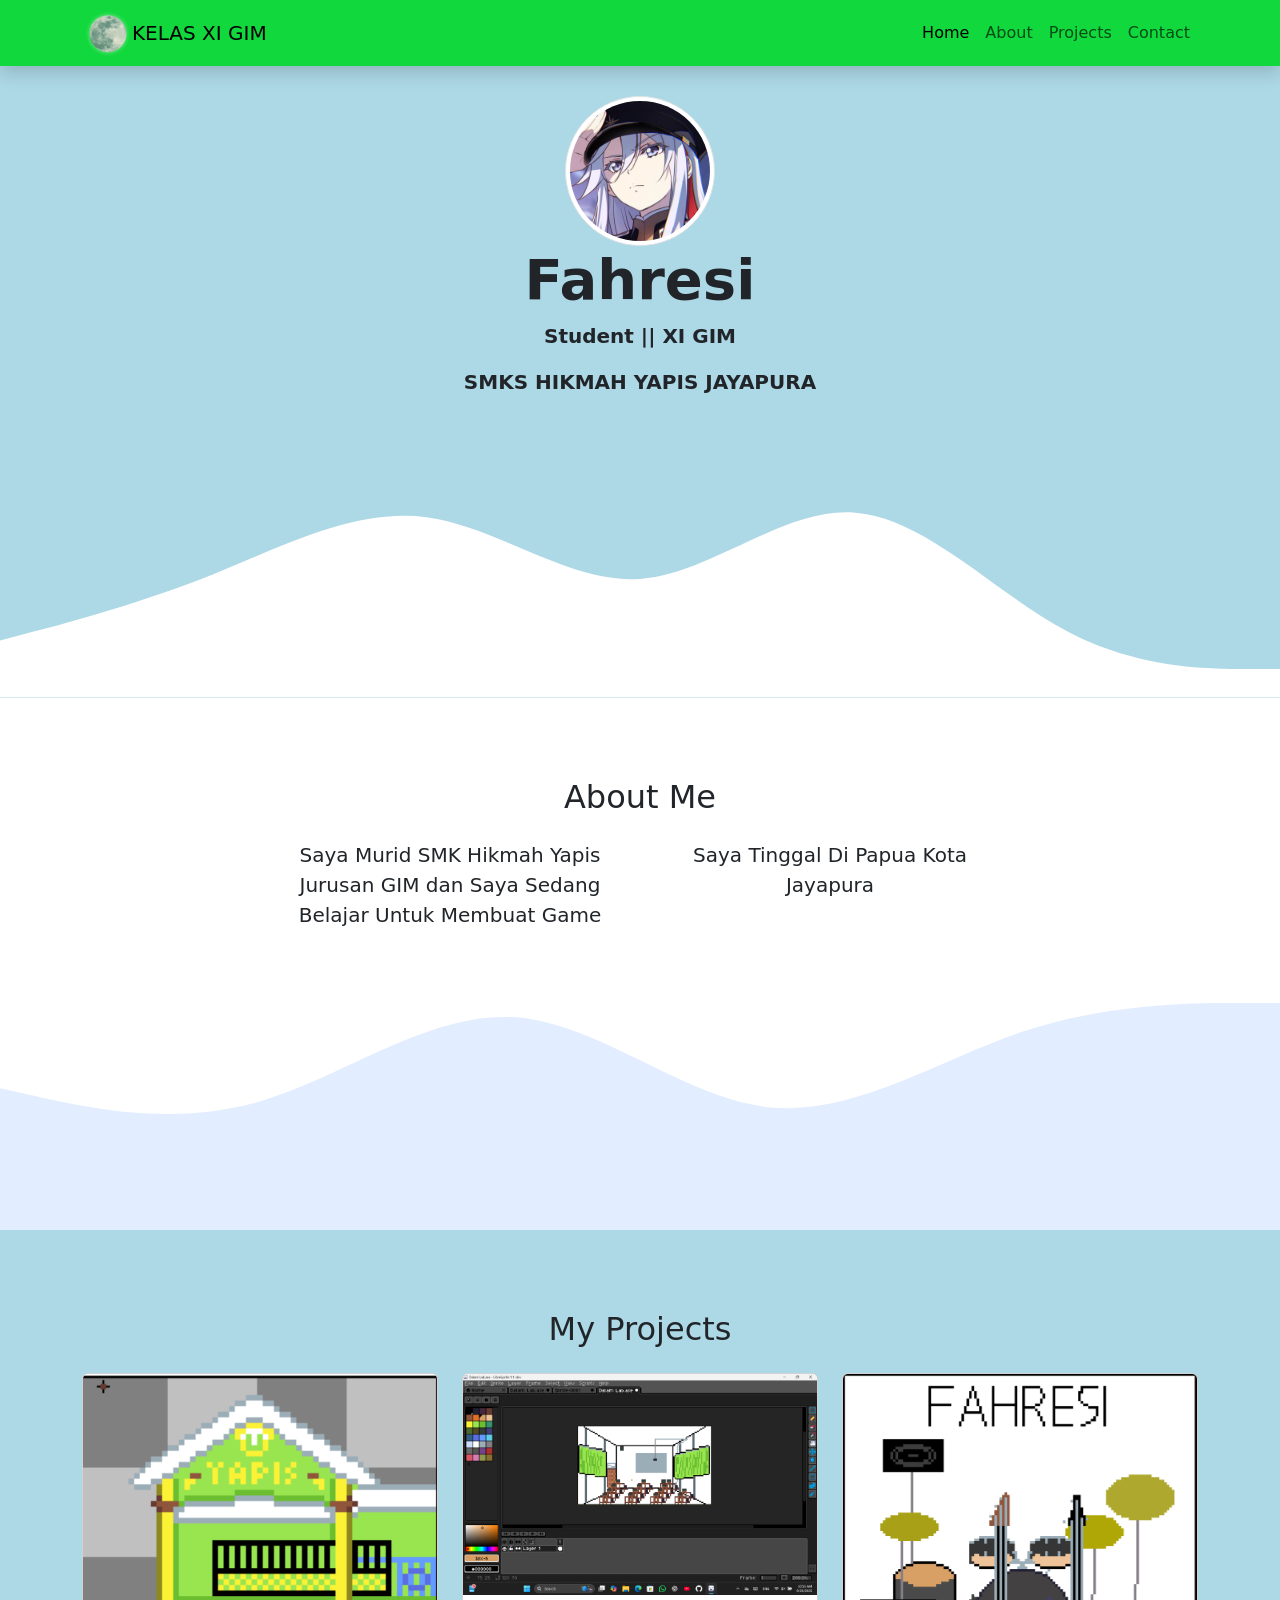
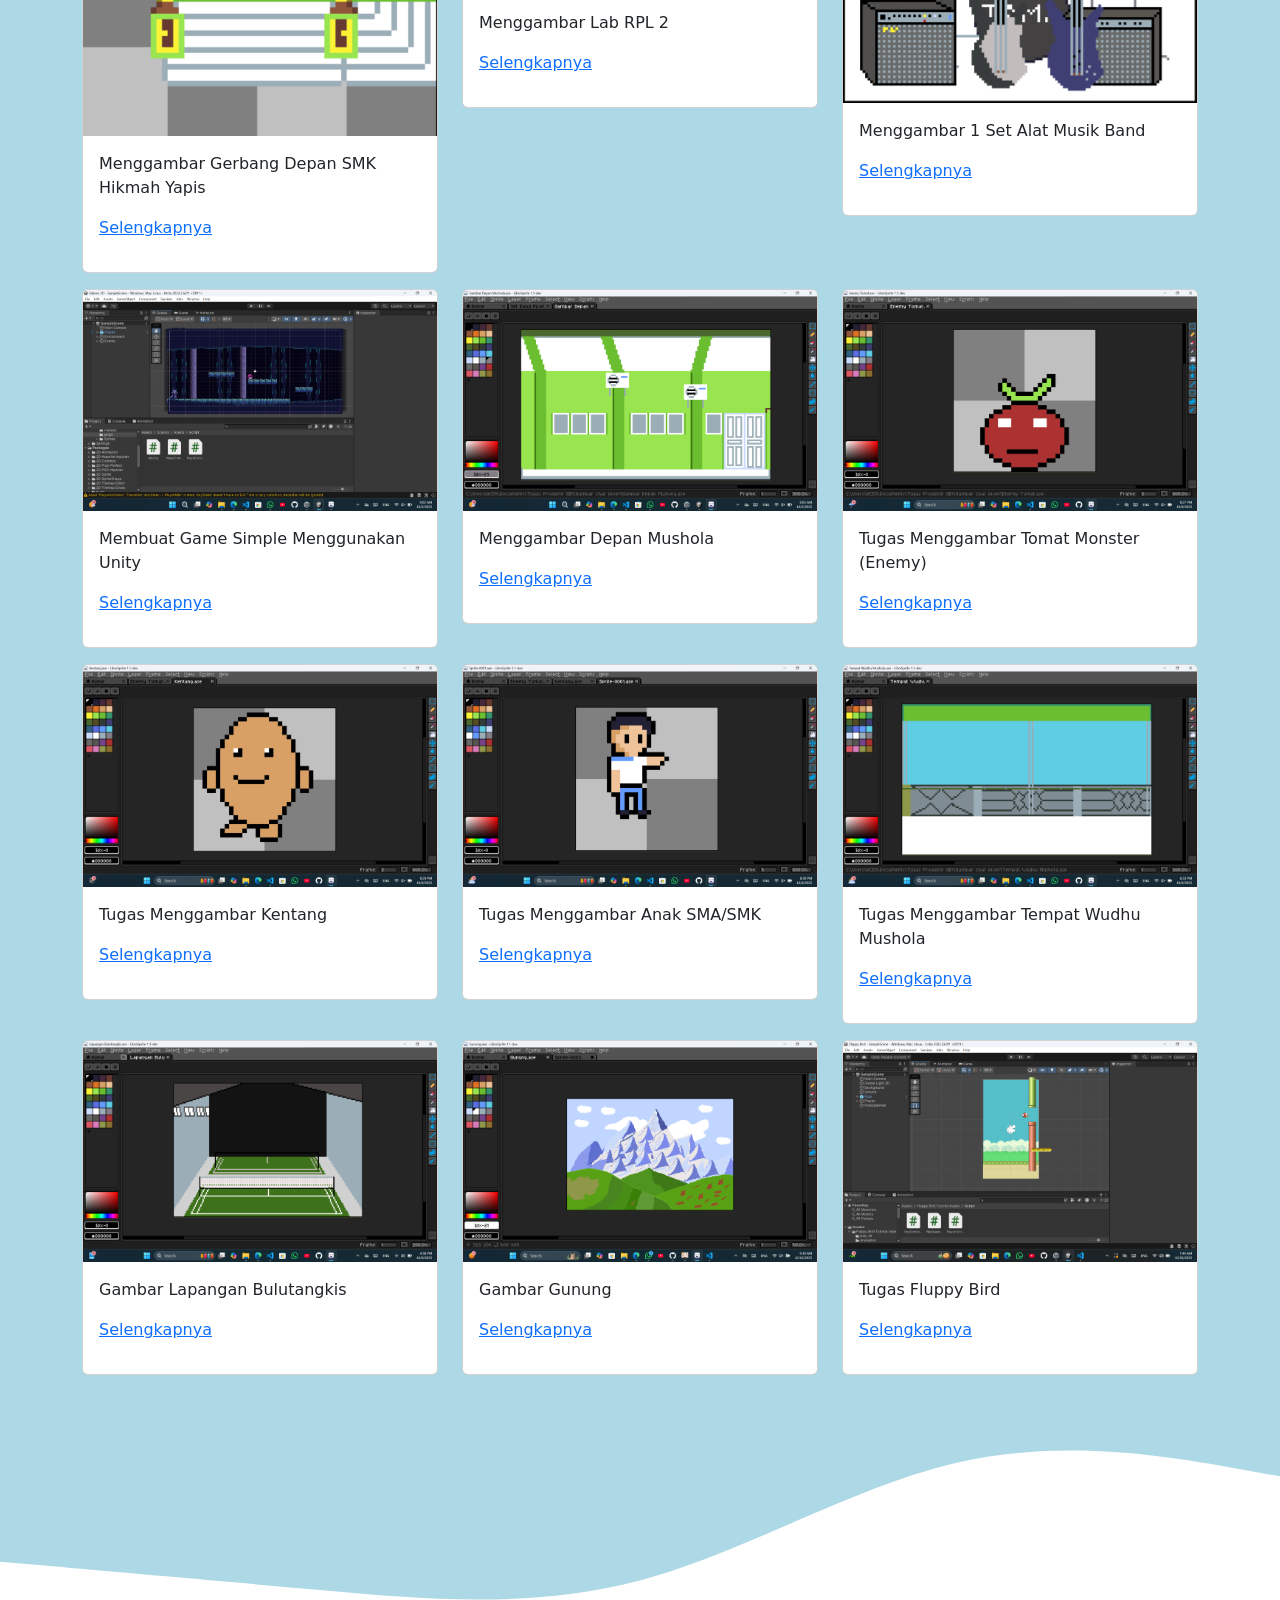
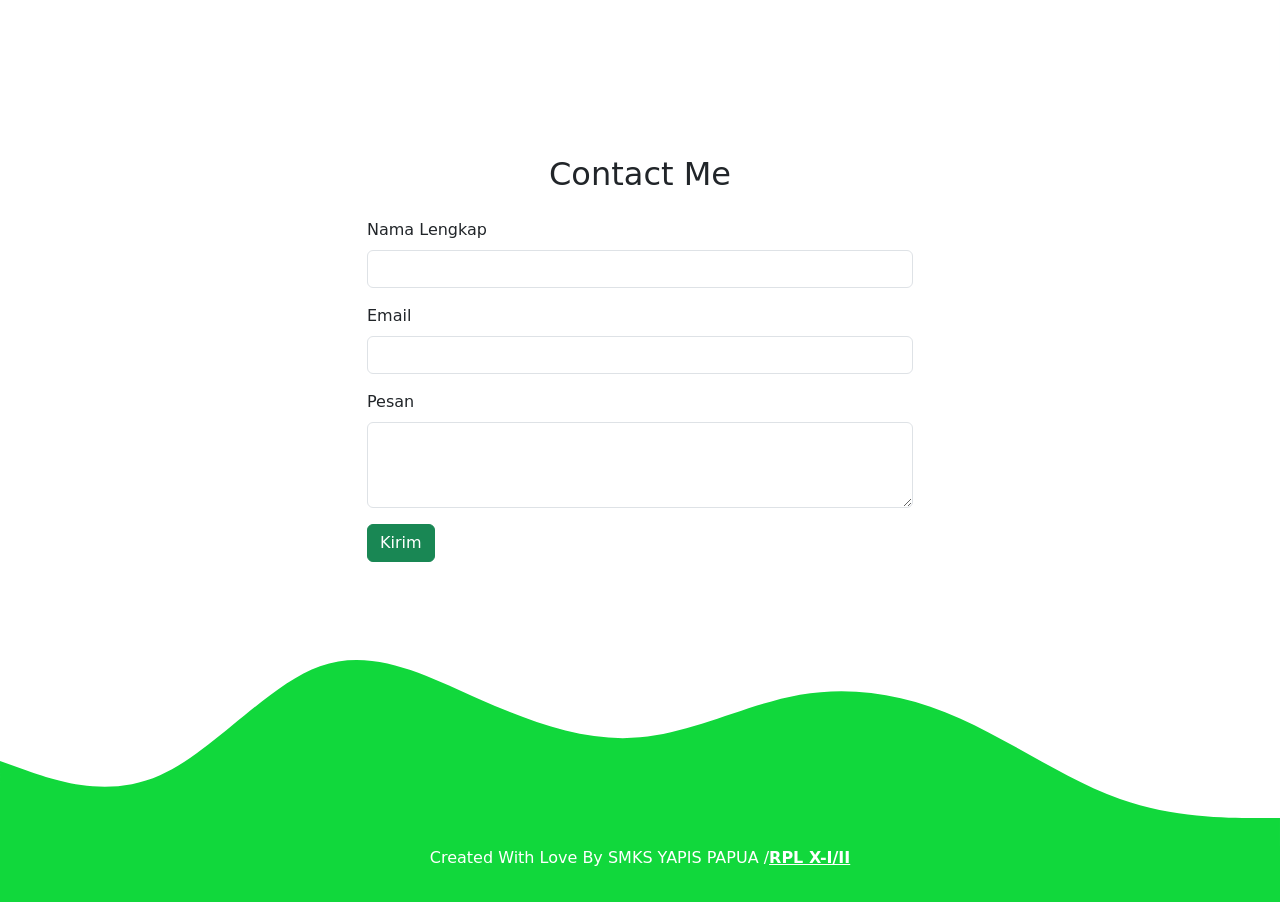
<file: index.html>
<!DOCTYPE html>
<html lang="en">
  <head>
    <!-- Required meta tags -->
    <meta charset="utf-8" />
    <meta name="viewport" content="width=device-width, initial-scale=1" />

    <!-- Bootstrap CSS v-5 -->
    <link href="https://cdn.jsdelivr.net/npm/bootstrap@5.0.2/dist/css/bootstrap.min.css" rel="stylesheet" integrity="sha384-EVSTQN3/azprG1Anm3QDgpJLIm9Nao0Yz1ztcQTwFspd3yD65VohhpuuCOmLASjC" crossorigin="anonymous" />

    <!-- My CSS -->
    <link rel="stylesheet" href="style.css" />

    <title>Portfolio||Fahresi</title>
  </head>
  <body id="home">
    <!-- Navbar -->
    <nav class="navbar fixed-top navbar-expand-lg navbar-light shadow" style="background-color: #11d83c">
      <div class="container">
        <img src="Picture/Index/Bulan Hijau.png" alt="" width="50" height="50" />
        <a class="navbar-brand" href="#">KELAS XI GIM</a>

        <button class="navbar-toggler" type="button" data-bs-toggle="collapse" data-bs-target="#navbarNav" aria-controls="navbarNav" aria-expanded="false" aria-label="Toggle navigation">
          <span class="navbar-toggler-icon"></span>
        </button>
        <div class="collapse navbar-collapse" id="navbarNav">
          <ul class="navbar-nav ms-auto">
            <li class="nav-item">
              <a class="nav-link active" aria-current="page" href="#home">Home</a>
            </li>
            <li class="nav-item">
              <a class="nav-link" href="#about">About</a>
            </li>
            <li class="nav-item">
              <a class="nav-link" href="#projects">Projects</a>
            </li>
            <li class="nav-item">
              <a class="nav-link" href="#contact">Contact</a>
            </li>
          </ul>
        </div>
      </div>
    </nav>
    <!-- Akhir Navbar -->
    <!-- Jumbotron bootstrap v-4-->
    <section class="jumbotron text-center">
      <img src="Picture/Index/Profil Handler 1.webp" alt="gambar profil" width="150" class="rounded-circle img-thumbnail" />
      <h1 class="display-4 fw-bold">Fahresi</h1>
      <p class="lead fw-bold">Student || XI GIM</p>
       <p class="lead fw-bold">SMKS HIKMAH YAPIS JAYAPURA</p>
      <svg xmlns="http://www.w3.org/2000/svg" viewBox="0 0 1440 320">
        <path
          fill="#ffffff"
          fill-opacity="1"
          d="M0,256L40,245.3C80,235,160,213,240,181.3C320,149,400,107,480,117.3C560,128,640,192,720,186.7C800,181,880,107,960,112C1040,117,1120,203,1200,245.3C1280,288,1360,288,1400,288L1440,288L1440,320L1400,320C1360,320,1280,320,1200,320C1120,320,1040,320,960,320C880,320,800,320,720,320C640,320,560,320,480,320C400,320,320,320,240,320C160,320,80,320,40,320L0,320Z"
        ></path>
      </svg>
    </section>

    <!-- Akhir Jumbotron -->
    <!-- About v-5-->
    <section id="about">
      <div class="container">
        <div class="row text-center mb-3">
          <div class="col">
            <h2>About Me</h2>
          </div>
        </div>
        <div class="row justify-content-center fs-5 text-center">
          <div class="col-md-4">
            <p>Saya Murid SMK Hikmah Yapis Jurusan GIM dan Saya Sedang Belajar Untuk Membuat Game</p>
          </div>
          <div class="col-md-4">
            <p>Saya Tinggal Di Papua Kota Jayapura</p>
          </div>
        </div>
      </div>
      <svg xmlns="http://www.w3.org/2000/svg" viewBox="0 0 1440 320">
        <path
          fill="#e2edff"
          fill-opacity="1"
          d="M0,160L48,170.7C96,181,192,203,288,176C384,149,480,75,576,80C672,85,768,171,864,181.3C960,192,1056,128,1152,96C1248,64,1344,64,1392,64L1440,64L1440,320L1392,320C1344,320,1248,320,1152,320C1056,320,960,320,864,320C768,320,672,320,576,320C480,320,384,320,288,320C192,320,96,320,48,320L0,320Z"
        ></path>
      </svg>
    </section>
    <!-- Akhir About -->
    <!-- Projects v-5-->
    <section id="projects">
      <div class="container">
        <div class="row text-center mb-3">
          <div class="col">
            <h2>My Projects</h2>
          </div>
        </div>
        <div class="row justify-content-center">
          <div class="col-md-4 mb-3">
            <div class="card">
              <img src="Picture/LibreSprite/Gerbang SMK.png" class="card-img-top" alt="gerbangsmk" />
              <div class="card-body">
                <p class="card-text">Menggambar Gerbang Depan SMK Hikmah Yapis</p>
                <p><a href="Tugas Menggambar Gerbang SMK.html">Selengkapnya</a></p>
              </div>
            </div>
          </div>
          <div class="col-md-4 mb-3">
            <div class="card">
              <img src="Picture/LibreSprite/Lab RPL 2.png" class="card-img-top" alt="labrpl2" />
              <div class="card-body">
                <p class="card-text">Menggambar Lab RPL 2 </p>
                 <p><a href="Tugas Menggambar Lab RPL 2.html">Selengkapnya</a></p>
              </div>
            </div>
          </div>
          <div class="col-md-4 mb-3">
            <div class="card">
              <img src="Picture/LibreSprite/1 Set Band.png" class="card-img-top" alt="setband" />
              <div class="card-body">
                <p class="card-text">Menggambar 1 Set Alat Musik Band</p>
                <p><a href="Tugas Alat Musik Band.html">Selengkapnya</a></p>
              </div>
            </div>
          </div>
          <div class="col-md-4 mb-3">
            <div class="card">
              <img src="Picture/Tugas Unity/Tugas Unity.png" class="card-img-top" alt="unity" />
              <div class="card-body">
                <p class="card-text">Membuat Game Simple Menggunakan Unity</p>
                <p><a href="TugasUnity.html">Selengkapnya</a></p>
              </div>
            </div>
          </div>
          <div class="col-md-4 mb-3">
            <div class="card">
              <img src="Picture/LibreSprite/Mushola.png" class="card-img-top" alt="mushola" />
              <div class="card-body">
                <p class="card-text">Menggambar Depan Mushola</p>
                <p><a href="Tugas Depan Mushola.html">Selengkapnya</a></p>
              </div>
            </div>
          </div>


           <div class="col-md-4 mb-3">
            <div class="card">
              <img src="Picture/LibreSprite/EnemyTomat.png" class="card-img-top" alt="tomat" />
              <div class="card-body">
                <p class="card-text">Tugas Menggambar Tomat Monster (Enemy)</p>
                <p><a href="TomatMonster.html">Selengkapnya</a></p>
              </div>
            </div>
          </div>
          <div class="col-md-4 mb-3">
            <div class="card">
              <img src="Picture/LibreSprite/Kentang.png" class="card-img-top" alt="Kentang" />
              <div class="card-body">
                <p class="card-text">Tugas Menggambar Kentang</p>
                <p><a href="Kentang.html">Selengkapnya</a></p>
              </div>
            </div>
          </div>
          <div class="col-md-4 mb-3">
            <div class="card">
              <img src="Picture/LibreSprite/Anak SMA.png" class="card-img-top" alt="siswa" />
              <div class="card-body">
                <p class="card-text">Tugas Menggambar Anak SMA/SMK </p>
                <p><a href="AnakSmk.html">Selengkapnya</a></p>
              </div>
            </div>
          </div>
          <div class="col-md-4 mb-3">
            <div class="card">
              <img src="Picture/LibreSprite/Tempat Wudhu.png" class="card-img-top" alt="tempatwudhu" />
              <div class="card-body">
                <p class="card-text">Tugas Menggambar Tempat Wudhu Mushola</p>
                <p><a href="Tempat Wudhu.html">Selengkapnya</a></p>
              </div>
            </div>
          </div>
          <div class="col-md-4 mb-3">
            <div class="card">
              <img src="Picture/LibreSprite/Lapangan Bultang.png" class="card-img-top" alt="gbr 1" />
              <div class="card-body">
                <p class="card-text">Gambar Lapangan Bulutangkis</p>
                <p><a href="Lapangan Bulutangkis.html">Selengkapnya</a></p>
              </div>
            </div>
          </div>
          <div class="col-md-4 mb-3">
            <div class="card">
              <img src="Picture/LibreSprite/Gunung.png" class="card-img-top" alt="gbr 1" />
              <div class="card-body">
                <p class="card-text">Gambar Gunung</p>
                <p><a href="Gunung.html">Selengkapnya</a></p>
              </div>
            </div>
          </div>
          <div class="col-md-4 mb-3">
            <div class="card">
              <img src="Picture/FluppyBird/FluppyBird1.png" class="card-img-top" alt="gbr 1" />
              <div class="card-body">
                <p class="card-text">Tugas Fluppy Bird</p>
                <p><a href="FluppyBird.html">Selengkapnya</a></p>
              </div>
            </div>
          </div>


        </div>
      </div>
      <svg xmlns="http://www.w3.org/2000/svg" viewBox="0 0 1440 320">
        <path
          fill="#ffffff"
          fill-opacity="1"
          d="M0,192L60,197.3C120,203,240,213,360,224C480,235,600,245,720,213.3C840,181,960,107,1080,80C1200,53,1320,75,1380,85.3L1440,96L1440,320L1380,320C1320,320,1200,320,1080,320C960,320,840,320,720,320C600,320,480,320,360,320C240,320,120,320,60,320L0,320Z"
        ></path>
      </svg>
    </section>
    <!-- Akhir Projects -->
    <!-- Contact Me -->
    <section id="contact">
      <div class="container">
        <div class="row text-center mb-3">
          <div class="col">
            <h2>Contact Me</h2>
          </div>
        </div>
        <div class="row justify-content-center">
          <div class="col-md-6">
            <form>
              <div class="mb-3">
                <label for="name" class="form-label">Nama Lengkap</label>
                <input type="text" class="form-control" id="name" aria-describedby="name" />
              </div>
              <div class="mb-3">
                <label for="email" class="form-label">Email</label>
                <input type="email" class="form-control" id="email" aria-describedby="email" />
              </div>
              <div class="mb-3">
                <label for="pesan" class="form-label">Pesan</label>
                <textarea class="form-control" id="pesan" rows="3"></textarea>
              </div>
              <button type="submit" class="btn btn-success">Kirim</button>
            </form>
          </div>
        </div>
      </div>
      <svg xmlns="http://www.w3.org/2000/svg" viewBox="0 0 1440 320">
        <path
          fill="#11d83c"
          fill-opacity="1"
          d="M0,224L30,234.7C60,245,120,267,180,240C240,213,300,139,360,117.3C420,96,480,128,540,154.7C600,181,660,203,720,197.3C780,192,840,160,900,149.3C960,139,1020,149,1080,176C1140,203,1200,245,1260,266.7C1320,288,1380,288,1410,288L1440,288L1440,320L1410,320C1380,320,1320,320,1260,320C1200,320,1140,320,1080,320C1020,320,960,320,900,320C840,320,780,320,720,320C660,320,600,320,540,320C480,320,420,320,360,320C300,320,240,320,180,320C120,320,60,320,30,320L0,320Z"
        ></path>
      </svg>
    </section>
    <!-- Akhir Contact Me -->
    <!-- Footer -->
    <footer class="text-white text-center pb-3" style="background-color: #11d83c">
      <p>Created With Love By SMKS YAPIS PAPUA /<a href="https://www.youtube.com/channel/UCd_1nEOQlDNIfkp-AjUw3ZA" class="text-white fw-bold justify-content-center">RPL X-I/II</a></p>
    </footer>
    <!-- Akhir Footer -->

    <script src="https://cdn.jsdelivr.net/npm/bootstrap@5.0.2/dist/js/bootstrap.bundle.min.js" integrity="sha384-MrcW6ZMFYlzcLA8Nl+NtUVF0sA7MsXsP1UyJoMp4YLEuNSfAP+JcXn/tWtIaxVXM" crossorigin="anonymous"></script>
  </body>
</html>
</file>
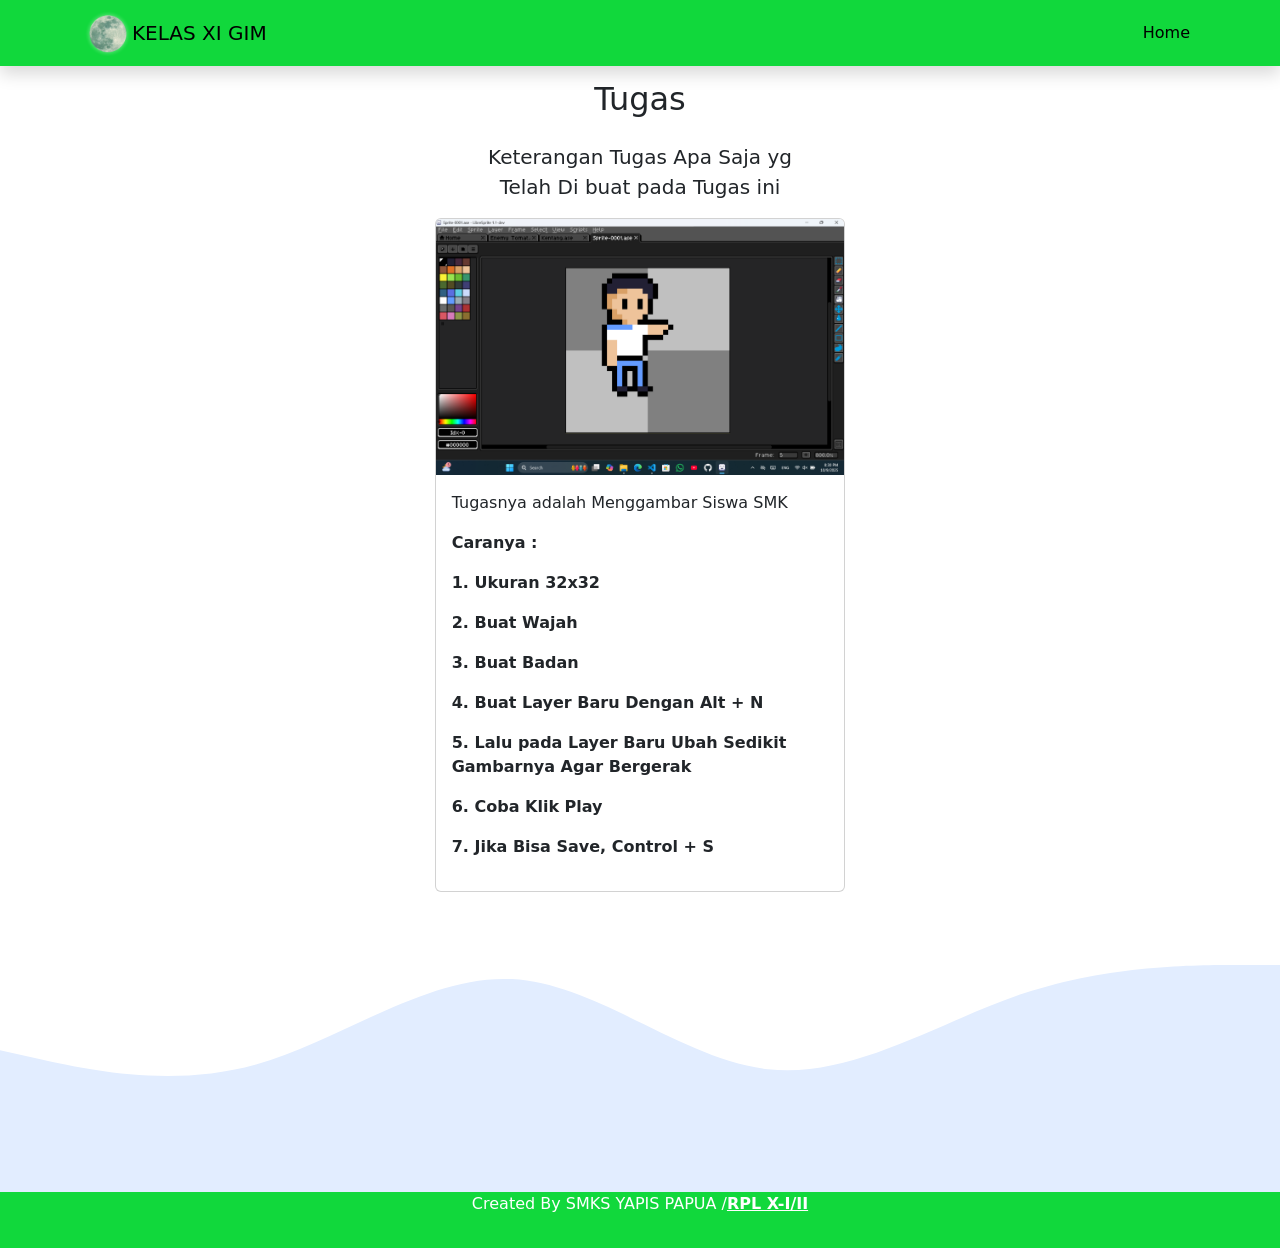
<file: AnakSmk.html>
<!DOCTYPE html>
<html lang="en">
  <head>
    <!-- Required meta tags -->
    <meta charset="utf-8" />
    <meta name="viewport" content="width=device-width, initial-scale=1" />

    <!-- Bootstrap CSS v-5 -->
    <link href="https://cdn.jsdelivr.net/npm/bootstrap@5.0.2/dist/css/bootstrap.min.css" rel="stylesheet" integrity="sha384-EVSTQN3/azprG1Anm3QDgpJLIm9Nao0Yz1ztcQTwFspd3yD65VohhpuuCOmLASjC" crossorigin="anonymous" />

    <!-- My CSS -->
    <link rel="stylesheet" href="style.css" />

    <title>Tugas</title>
  </head>
  <body id="home">
    <!-- Navbar -->
    <nav class="navbar fixed-top navbar-expand-lg navbar-light shadow" style="background-color: #11d83c">
      <div class="container">
        <img src="Picture/Index/Bulan Hijau.png" alt="" width="50" height="50" />
        <a class="navbar-brand" href="#">KELAS XI GIM</a>

        <button class="navbar-toggler" type="button" data-bs-toggle="collapse" data-bs-target="#navbarNav" aria-controls="navbarNav" aria-expanded="false" aria-label="Toggle navigation">
          <span class="navbar-toggler-icon"></span>
        </button>
        <div class="collapse navbar-collapse" id="navbarNav">
          <ul class="navbar-nav ms-auto">
            <li class="nav-item">
              <a class="nav-link active" aria-current="page" href="index.html">Home</a>
            </li>
          </ul>
        </div>
      </div>
    </nav>
    <!-- Akhir Navbar -->
    <!-- Akhir Jumbotron -->
    <!-- About v-5-->
    <section id="about">
      <div class="container">
        <div class="row text-center mb-3">
          <div class="col">
            <h2>Tugas </h2>
          </div>
        </div>
        <div class="row justify-content-center fs-5 text-center">
          <div class="col-md-4">
            <p>Keterangan Tugas Apa Saja yg Telah Di buat pada Tugas ini</p>
          </div>
        </div>
      </div>
        <div class="row justify-content-center">
          <div class="col-md-4 mb-3">
            <div class="card">
              <img src="Picture/LibreSprite/Anak SMA.png" class="card-img-top" alt="gbr 1" />
              <div class="card-body">
                <p class="card-text">Tugasnya adalah Menggambar Siswa SMK</p>
                <b><p>Caranya :</p>
                <p>1. Ukuran 32x32 </p>
                <p>2. Buat Wajah</p>
                <p>3. Buat Badan</p>
                <p>4. Buat Layer Baru Dengan Alt + N</p>
                <p>5. Lalu pada Layer Baru Ubah Sedikit Gambarnya Agar Bergerak</p>
                <p>6. Coba Klik Play</p>
                <p>7. Jika Bisa Save, Control + S </p>
              </b>
              </div>
            </div>
          </div>
      <svg xmlns="http://www.w3.org/2000/svg" viewBox="0 0 1440 320">
        <path
          fill="#e2edff"
          fill-opacity="1"
          d="M0,160L48,170.7C96,181,192,203,288,176C384,149,480,75,576,80C672,85,768,171,864,181.3C960,192,1056,128,1152,96C1248,64,1344,64,1392,64L1440,64L1440,320L1392,320C1344,320,1248,320,1152,320C1056,320,960,320,864,320C768,320,672,320,576,320C480,320,384,320,288,320C192,320,96,320,48,320L0,320Z"
        ></path>
      </svg>
    </section>
    <!-- Akhir About -->
    <!-- Footer -->
    <footer class="text-white text-center pb-3" style="background-color: #11d83c">
      <p>Created By SMKS YAPIS PAPUA /<a href="https://www.youtube.com/channel/UCd_1nEOQlDNIfkp-AjUw3ZA" class="text-white fw-bold justify-content-center">RPL X-I/II</a></p>
    </footer>
    <!-- Akhir Footer -->

    <script src="https://cdn.jsdelivr.net/npm/bootstrap@5.0.2/dist/js/bootstrap.bundle.min.js" integrity="sha384-MrcW6ZMFYlzcLA8Nl+NtUVF0sA7MsXsP1UyJoMp4YLEuNSfAP+JcXn/tWtIaxVXM" crossorigin="anonymous"></script>
  </body>
</html>
</file>
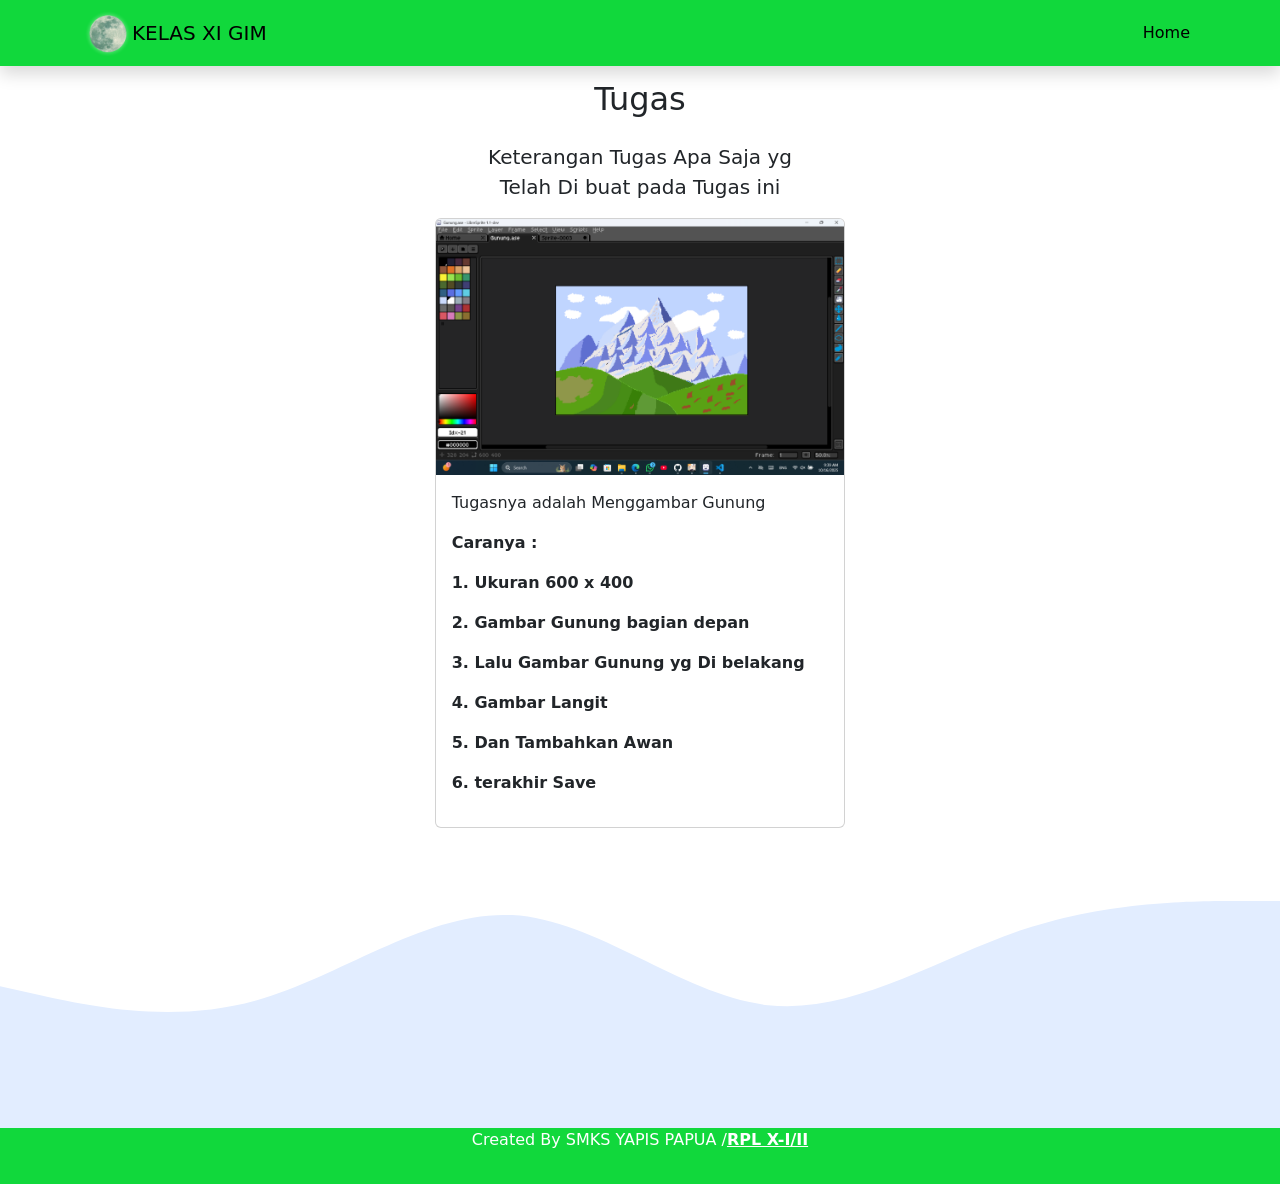
<file: Gunung.html>
<!DOCTYPE html>
<html lang="en">
  <head>
    <!-- Required meta tags -->
    <meta charset="utf-8" />
    <meta name="viewport" content="width=device-width, initial-scale=1" />

    <!-- Bootstrap CSS v-5 -->
    <link href="https://cdn.jsdelivr.net/npm/bootstrap@5.0.2/dist/css/bootstrap.min.css" rel="stylesheet" integrity="sha384-EVSTQN3/azprG1Anm3QDgpJLIm9Nao0Yz1ztcQTwFspd3yD65VohhpuuCOmLASjC" crossorigin="anonymous" />

    <!-- My CSS -->
    <link rel="stylesheet" href="style.css" />

    <title>Tugas</title>
  </head>
  <body id="home">
    <!-- Navbar -->
    <nav class="navbar fixed-top navbar-expand-lg navbar-light shadow" style="background-color: #11d83c">
      <div class="container">
        <img src="Picture/Index/Bulan Hijau.png" alt="" width="50" height="50" />
        <a class="navbar-brand" href="#">KELAS XI GIM</a>

        <button class="navbar-toggler" type="button" data-bs-toggle="collapse" data-bs-target="#navbarNav" aria-controls="navbarNav" aria-expanded="false" aria-label="Toggle navigation">
          <span class="navbar-toggler-icon"></span>
        </button>
        <div class="collapse navbar-collapse" id="navbarNav">
          <ul class="navbar-nav ms-auto">
            <li class="nav-item">
              <a class="nav-link active" aria-current="page" href="index.html">Home</a>
            </li>
          </ul>
        </div>
      </div>
    </nav>
    <!-- Akhir Navbar -->
    <!-- Akhir Jumbotron -->
    <!-- About v-5-->
    <section id="about">
      <div class="container">
        <div class="row text-center mb-3">
          <div class="col">
            <h2>Tugas </h2>
          </div>
        </div>
        <div class="row justify-content-center fs-5 text-center">
          <div class="col-md-4">
            <p>Keterangan Tugas Apa Saja yg Telah Di buat pada Tugas ini</p>
          </div>
        </div>
      </div>
        <div class="row justify-content-center">
          <div class="col-md-4 mb-3">
            <div class="card">
              <img src="Picture/LibreSprite/Gunung.png" class="card-img-top" alt="gbr 1" />
              <div class="card-body">
                <p class="card-text">Tugasnya adalah Menggambar Gunung</p>
                <b><p>Caranya :</p>
                <p>1. Ukuran 600 x 400</p>
                <p>2. Gambar Gunung bagian depan</p>
                <p>3. Lalu Gambar Gunung yg Di belakang</p>
                <p>4. Gambar Langit</p>
                <p>5. Dan Tambahkan Awan</p>
                <p>6. terakhir Save</p>
              </b>
              </div>
            </div>
          </div>
      <svg xmlns="http://www.w3.org/2000/svg" viewBox="0 0 1440 320">
        <path
          fill="#e2edff"
          fill-opacity="1"
          d="M0,160L48,170.7C96,181,192,203,288,176C384,149,480,75,576,80C672,85,768,171,864,181.3C960,192,1056,128,1152,96C1248,64,1344,64,1392,64L1440,64L1440,320L1392,320C1344,320,1248,320,1152,320C1056,320,960,320,864,320C768,320,672,320,576,320C480,320,384,320,288,320C192,320,96,320,48,320L0,320Z"
        ></path>
      </svg>
    </section>
    <!-- Akhir About -->
    <!-- Footer -->
    <footer class="text-white text-center pb-3" style="background-color: #11d83c">
      <p>Created By SMKS YAPIS PAPUA /<a href="https://www.youtube.com/channel/UCd_1nEOQlDNIfkp-AjUw3ZA" class="text-white fw-bold justify-content-center">RPL X-I/II</a></p>
    </footer>
    <!-- Akhir Footer -->

    <script src="https://cdn.jsdelivr.net/npm/bootstrap@5.0.2/dist/js/bootstrap.bundle.min.js" integrity="sha384-MrcW6ZMFYlzcLA8Nl+NtUVF0sA7MsXsP1UyJoMp4YLEuNSfAP+JcXn/tWtIaxVXM" crossorigin="anonymous"></script>
  </body>
</html>
</file>
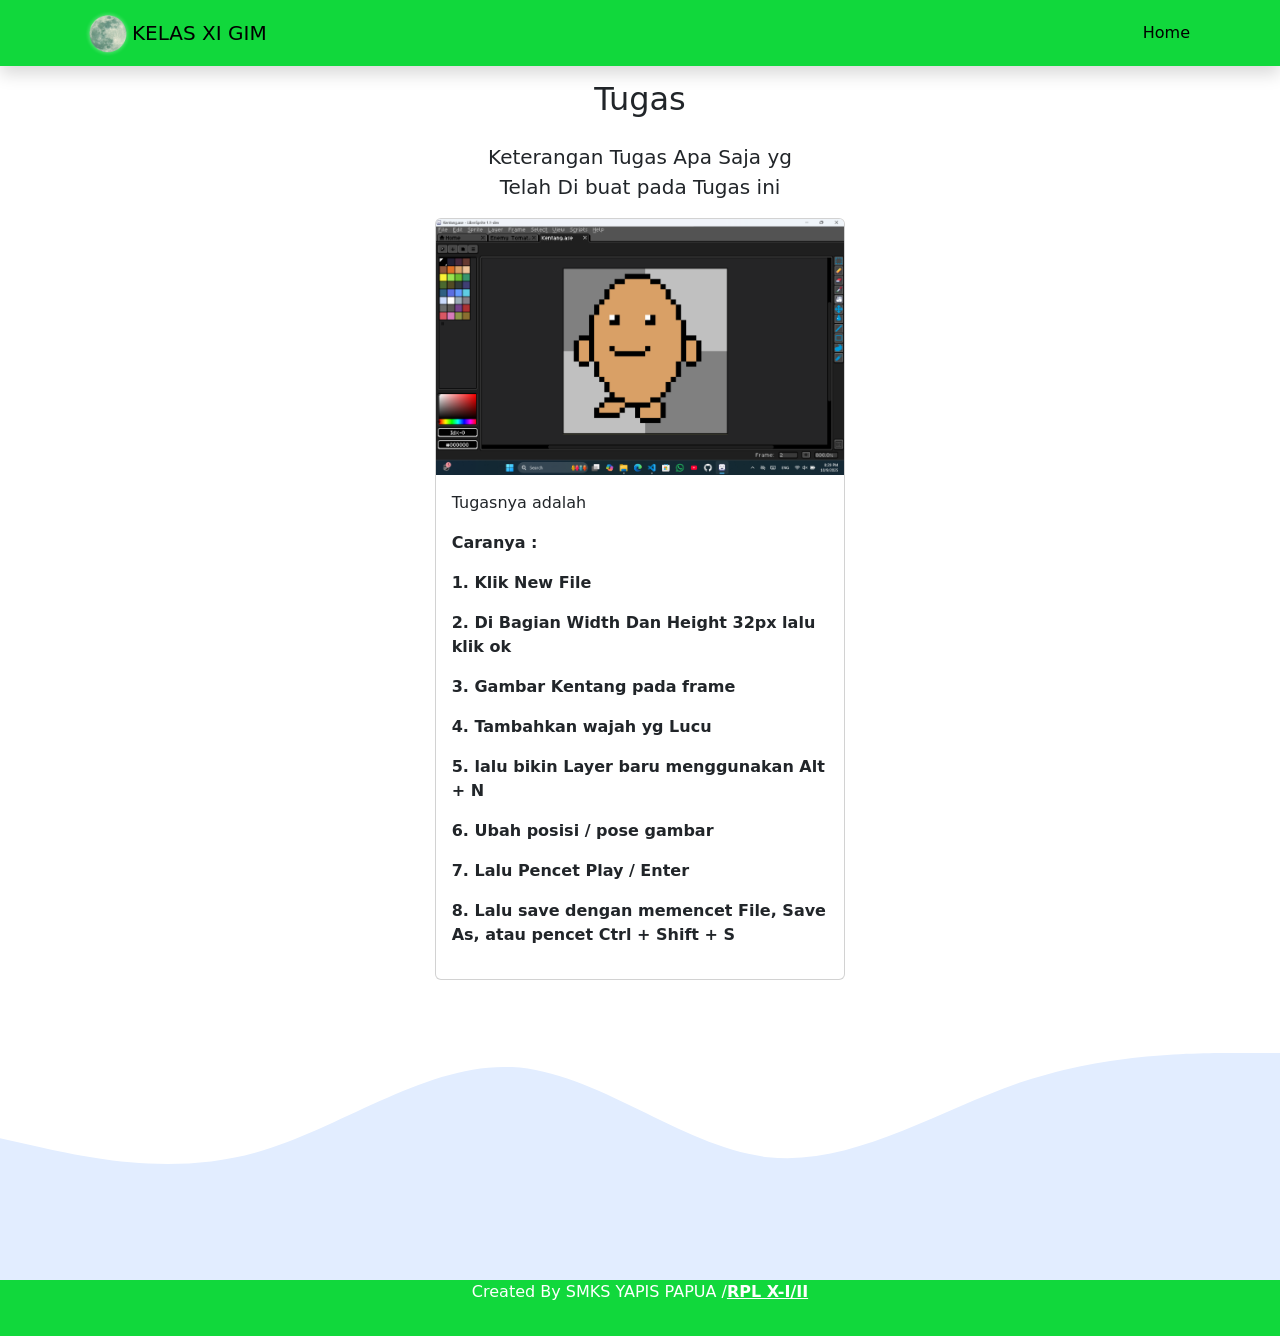
<file: Kentang.html>
<!DOCTYPE html>
<html lang="en">
  <head>
    <!-- Required meta tags -->
    <meta charset="utf-8" />
    <meta name="viewport" content="width=device-width, initial-scale=1" />

    <!-- Bootstrap CSS v-5 -->
    <link href="https://cdn.jsdelivr.net/npm/bootstrap@5.0.2/dist/css/bootstrap.min.css" rel="stylesheet" integrity="sha384-EVSTQN3/azprG1Anm3QDgpJLIm9Nao0Yz1ztcQTwFspd3yD65VohhpuuCOmLASjC" crossorigin="anonymous" />

    <!-- My CSS -->
    <link rel="stylesheet" href="style.css" />

    <title>Tugas</title>
  </head>
  <body id="home">
    <!-- Navbar -->
    <nav class="navbar fixed-top navbar-expand-lg navbar-light shadow" style="background-color: #11d83c">
      <div class="container">
        <img src="Picture/Index/Bulan Hijau.png" alt="" width="50" height="50" />
        <a class="navbar-brand" href="#">KELAS XI GIM</a>

        <button class="navbar-toggler" type="button" data-bs-toggle="collapse" data-bs-target="#navbarNav" aria-controls="navbarNav" aria-expanded="false" aria-label="Toggle navigation">
          <span class="navbar-toggler-icon"></span>
        </button>
        <div class="collapse navbar-collapse" id="navbarNav">
          <ul class="navbar-nav ms-auto">
            <li class="nav-item">
              <a class="nav-link active" aria-current="page" href="index.html">Home</a>
            </li>
          </ul>
        </div>
      </div>
    </nav>
    <!-- Akhir Navbar -->
    <!-- Akhir Jumbotron -->
    <!-- About v-5-->
    <section id="about">
      <div class="container">
        <div class="row text-center mb-3">
          <div class="col">
            <h2>Tugas </h2>
          </div>
        </div>
        <div class="row justify-content-center fs-5 text-center">
          <div class="col-md-4">
            <p>Keterangan Tugas Apa Saja yg Telah Di buat pada Tugas ini</p>
          </div>
        </div>
      </div>
        <div class="row justify-content-center">
          <div class="col-md-4 mb-3">
            <div class="card">
              <img src="Picture/LibreSprite/Kentang.png" class="card-img-top" alt="gbr 1" />
              <div class="card-body">
                <p class="card-text">Tugasnya adalah</p>
                <b>
                    <p>Caranya :</p>
                    <p>1. Klik New File </p>
                    <p>2. Di Bagian Width Dan Height 32px lalu klik ok </p>
                    <p>3. Gambar Kentang pada frame </p>
                    <p>4. Tambahkan wajah yg Lucu </p>
                    <p>5. lalu bikin Layer baru menggunakan Alt + N </p>
                    <p>6. Ubah posisi / pose gambar </p>
                    <p>7. Lalu Pencet Play / Enter </p>
                    <p>8. Lalu save dengan memencet File, Save As, atau pencet Ctrl + Shift + S </p>
                </b>
              </div>
            </div>
          </div>
      <svg xmlns="http://www.w3.org/2000/svg" viewBox="0 0 1440 320">
        <path
          fill="#e2edff"
          fill-opacity="1"
          d="M0,160L48,170.7C96,181,192,203,288,176C384,149,480,75,576,80C672,85,768,171,864,181.3C960,192,1056,128,1152,96C1248,64,1344,64,1392,64L1440,64L1440,320L1392,320C1344,320,1248,320,1152,320C1056,320,960,320,864,320C768,320,672,320,576,320C480,320,384,320,288,320C192,320,96,320,48,320L0,320Z"
        ></path>
      </svg>
    </section>
    <!-- Akhir About -->
    <!-- Footer -->
    <footer class="text-white text-center pb-3" style="background-color: #11d83c">
      <p>Created By SMKS YAPIS PAPUA /<a href="https://www.youtube.com/channel/UCd_1nEOQlDNIfkp-AjUw3ZA" class="text-white fw-bold justify-content-center">RPL X-I/II</a></p>
    </footer>
    <!-- Akhir Footer -->

    <script src="https://cdn.jsdelivr.net/npm/bootstrap@5.0.2/dist/js/bootstrap.bundle.min.js" integrity="sha384-MrcW6ZMFYlzcLA8Nl+NtUVF0sA7MsXsP1UyJoMp4YLEuNSfAP+JcXn/tWtIaxVXM" crossorigin="anonymous"></script>
  </body>
</html>
</file>
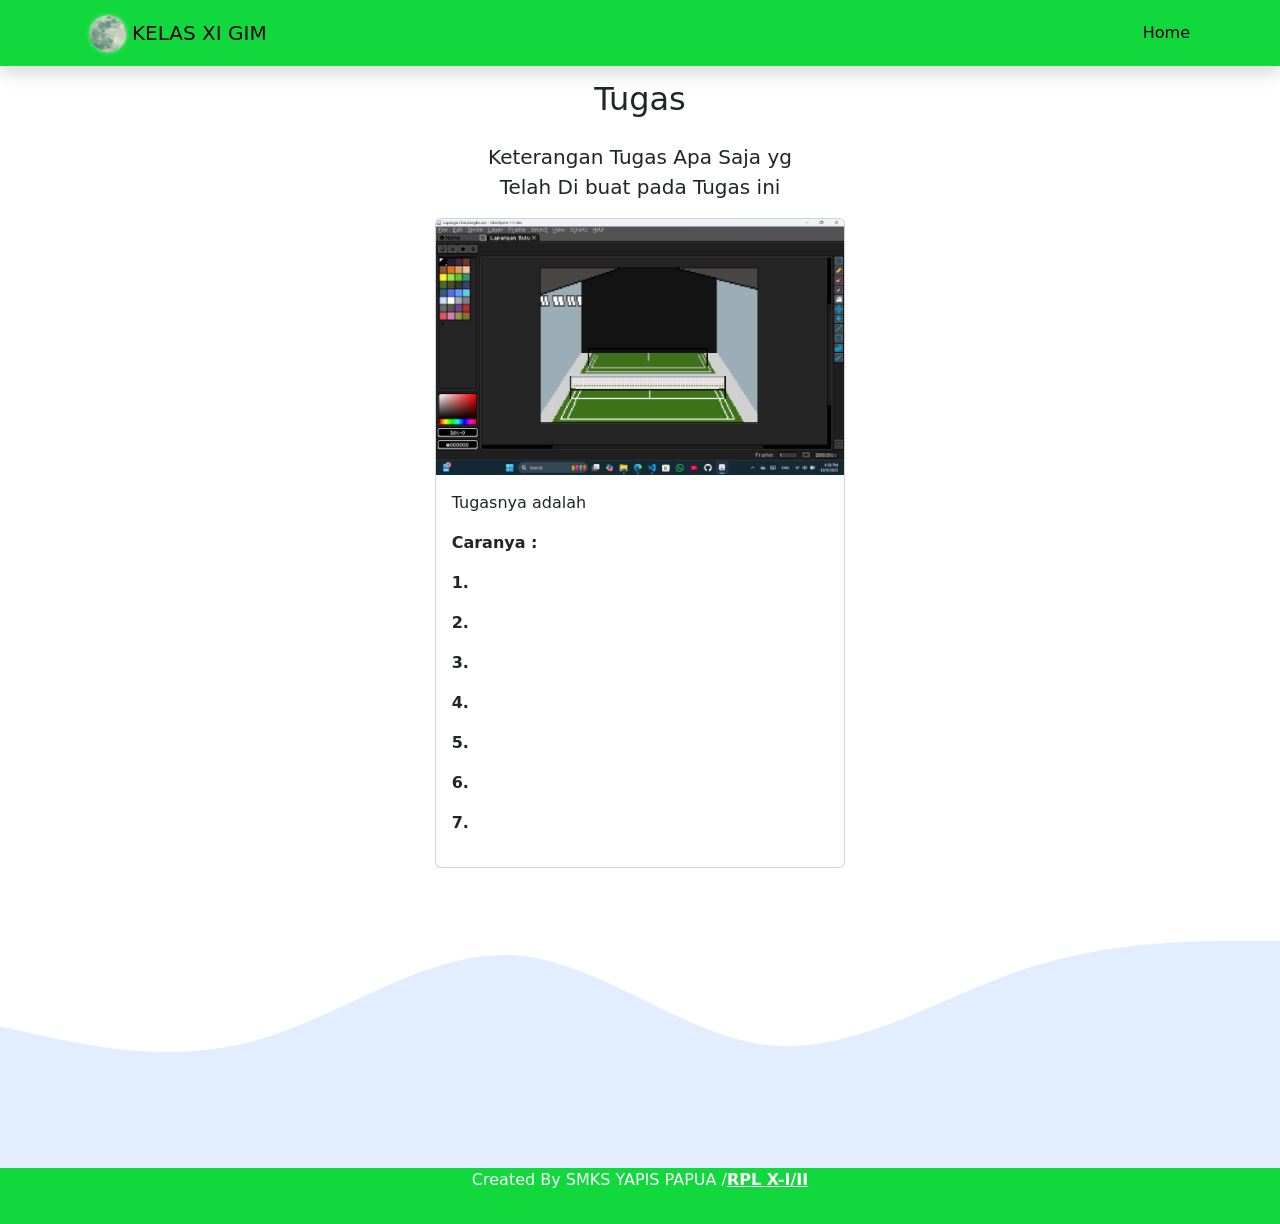
<file: Lapangan Bulutangkis.html>
<!DOCTYPE html>
<html lang="en">
  <head>
    <!-- Required meta tags -->
    <meta charset="utf-8" />
    <meta name="viewport" content="width=device-width, initial-scale=1" />

    <!-- Bootstrap CSS v-5 -->
    <link href="https://cdn.jsdelivr.net/npm/bootstrap@5.0.2/dist/css/bootstrap.min.css" rel="stylesheet" integrity="sha384-EVSTQN3/azprG1Anm3QDgpJLIm9Nao0Yz1ztcQTwFspd3yD65VohhpuuCOmLASjC" crossorigin="anonymous" />

    <!-- My CSS -->
    <link rel="stylesheet" href="style.css" />

    <title>Tugas</title>
  </head>
  <body id="home">
    <!-- Navbar -->
    <nav class="navbar fixed-top navbar-expand-lg navbar-light shadow" style="background-color: #11d83c">
      <div class="container">
        <img src="Picture/Index/Bulan Hijau.png" alt="" width="50" height="50" />
        <a class="navbar-brand" href="#">KELAS XI GIM</a>

        <button class="navbar-toggler" type="button" data-bs-toggle="collapse" data-bs-target="#navbarNav" aria-controls="navbarNav" aria-expanded="false" aria-label="Toggle navigation">
          <span class="navbar-toggler-icon"></span>
        </button>
        <div class="collapse navbar-collapse" id="navbarNav">
          <ul class="navbar-nav ms-auto">
            <li class="nav-item">
              <a class="nav-link active" aria-current="page" href="index.html">Home</a>
            </li>
          </ul>
        </div>
      </div>
    </nav>
    <!-- Akhir Navbar -->
    <!-- Akhir Jumbotron -->
    <!-- About v-5-->
    <section id="about">
      <div class="container">
        <div class="row text-center mb-3">
          <div class="col">
            <h2>Tugas </h2>
          </div>
        </div>
        <div class="row justify-content-center fs-5 text-center">
          <div class="col-md-4">
            <p>Keterangan Tugas Apa Saja yg Telah Di buat pada Tugas ini</p>
          </div>
        </div>
      </div>
        <div class="row justify-content-center">
          <div class="col-md-4 mb-3">
            <div class="card">
              <img src="Picture/LibreSprite/Lapangan Bultang.png" class="card-img-top" alt="gbr 1" />
              <div class="card-body">
                <p class="card-text">Tugasnya adalah</p>
                <b><p>Caranya :</p>
                <p>1. </p>
                <p>2. </p>
                <p>3. </p>
                <p>4. </p>
                <p>5. </p>
                <p>6. </p>
                <p>7. </p>
              </b>
              </div>
            </div>
          </div>
      <svg xmlns="http://www.w3.org/2000/svg" viewBox="0 0 1440 320">
        <path
          fill="#e2edff"
          fill-opacity="1"
          d="M0,160L48,170.7C96,181,192,203,288,176C384,149,480,75,576,80C672,85,768,171,864,181.3C960,192,1056,128,1152,96C1248,64,1344,64,1392,64L1440,64L1440,320L1392,320C1344,320,1248,320,1152,320C1056,320,960,320,864,320C768,320,672,320,576,320C480,320,384,320,288,320C192,320,96,320,48,320L0,320Z"
        ></path>
      </svg>
    </section>
    <!-- Akhir About -->
    <!-- Footer -->
    <footer class="text-white text-center pb-3" style="background-color: #11d83c">
      <p>Created By SMKS YAPIS PAPUA /<a href="https://www.youtube.com/channel/UCd_1nEOQlDNIfkp-AjUw3ZA" class="text-white fw-bold justify-content-center">RPL X-I/II</a></p>
    </footer>
    <!-- Akhir Footer -->

    <script src="https://cdn.jsdelivr.net/npm/bootstrap@5.0.2/dist/js/bootstrap.bundle.min.js" integrity="sha384-MrcW6ZMFYlzcLA8Nl+NtUVF0sA7MsXsP1UyJoMp4YLEuNSfAP+JcXn/tWtIaxVXM" crossorigin="anonymous"></script>
  </body>
</html>
</file>
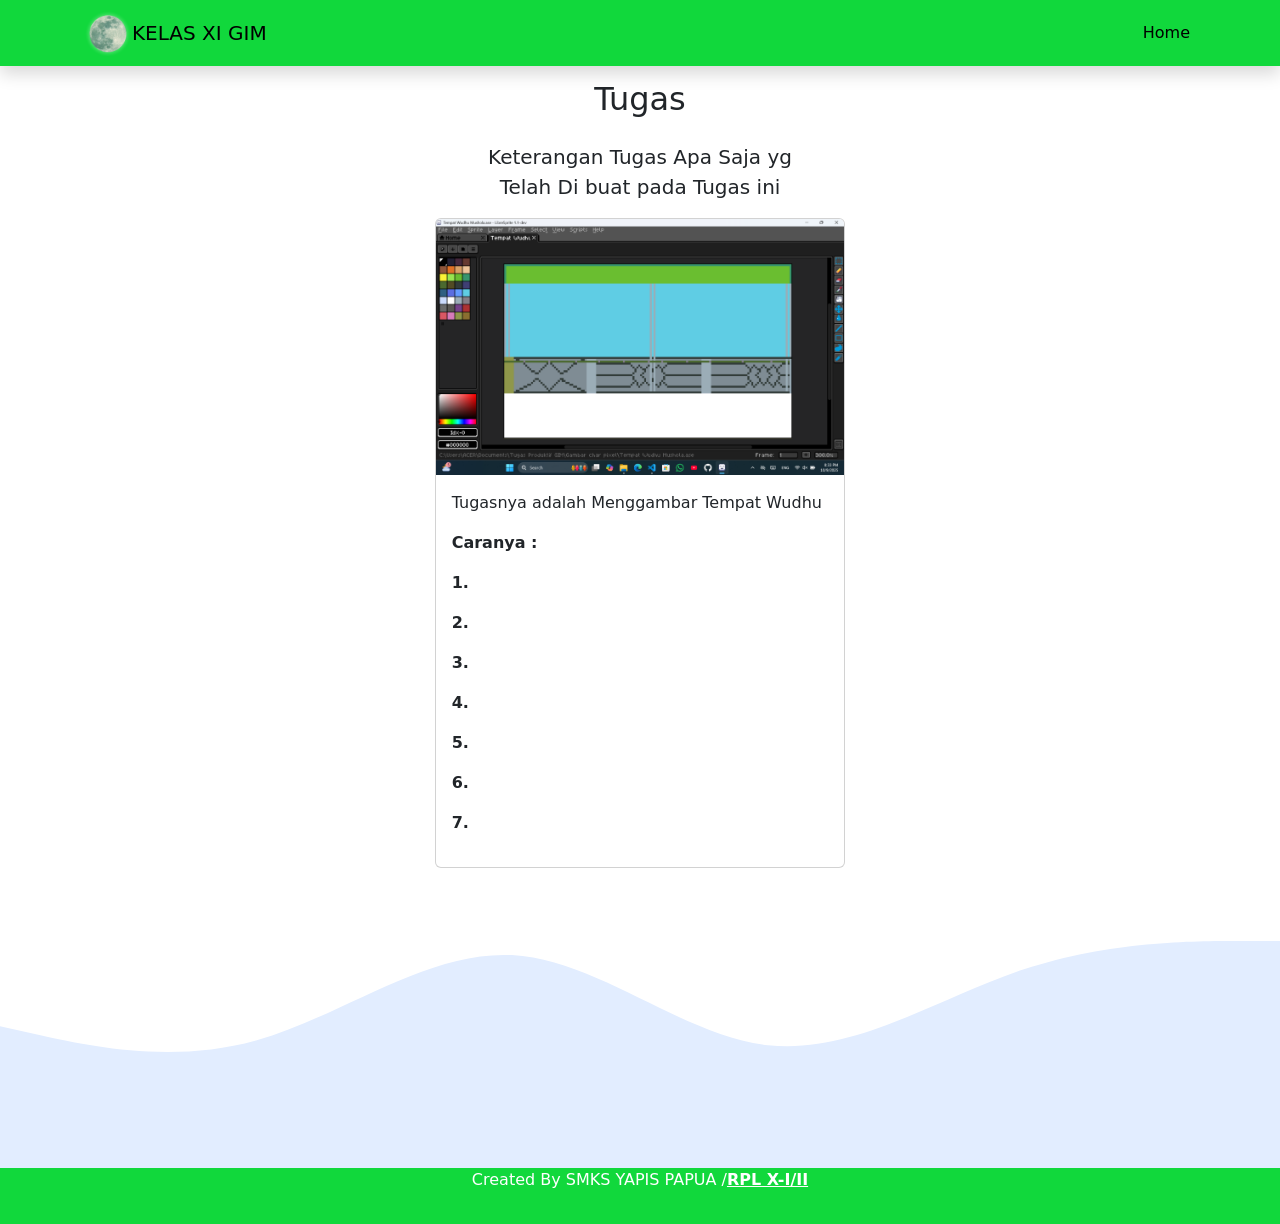
<file: Tempat Wudhu.html>
<!DOCTYPE html>
<html lang="en">
  <head>
    <!-- Required meta tags -->
    <meta charset="utf-8" />
    <meta name="viewport" content="width=device-width, initial-scale=1" />

    <!-- Bootstrap CSS v-5 -->
    <link href="https://cdn.jsdelivr.net/npm/bootstrap@5.0.2/dist/css/bootstrap.min.css" rel="stylesheet" integrity="sha384-EVSTQN3/azprG1Anm3QDgpJLIm9Nao0Yz1ztcQTwFspd3yD65VohhpuuCOmLASjC" crossorigin="anonymous" />

    <!-- My CSS -->
    <link rel="stylesheet" href="style.css" />

    <title>Tugas</title>
  </head>
  <body id="home">
    <!-- Navbar -->
    <nav class="navbar fixed-top navbar-expand-lg navbar-light shadow" style="background-color: #11d83c">
      <div class="container">
        <img src="Picture/Index/Bulan Hijau.png" alt="" width="50" height="50" />
        <a class="navbar-brand" href="#">KELAS XI GIM</a>

        <button class="navbar-toggler" type="button" data-bs-toggle="collapse" data-bs-target="#navbarNav" aria-controls="navbarNav" aria-expanded="false" aria-label="Toggle navigation">
          <span class="navbar-toggler-icon"></span>
        </button>
        <div class="collapse navbar-collapse" id="navbarNav">
          <ul class="navbar-nav ms-auto">
            <li class="nav-item">
              <a class="nav-link active" aria-current="page" href="index.html">Home</a>
            </li>
          </ul>
        </div>
      </div>
    </nav>
    <!-- Akhir Navbar -->
    <!-- Akhir Jumbotron -->
    <!-- About v-5-->
    <section id="about">
      <div class="container">
        <div class="row text-center mb-3">
          <div class="col">
            <h2>Tugas </h2>
          </div>
        </div>
        <div class="row justify-content-center fs-5 text-center">
          <div class="col-md-4">
            <p>Keterangan Tugas Apa Saja yg Telah Di buat pada Tugas ini</p>
          </div>
        </div>
      </div>
        <div class="row justify-content-center">
          <div class="col-md-4 mb-3">
            <div class="card">
              <img src="Picture/LibreSprite/Tempat Wudhu.png" class="card-img-top" alt="gbr 1" />
              <div class="card-body">
                <p class="card-text">Tugasnya adalah Menggambar Tempat Wudhu</p>
                <b><p>Caranya :</p>
                <p>1. </p>
                <p>2. </p>
                <p>3. </p>
                <p>4. </p>
                <p>5. </p>
                <p>6. </p>
                <p>7. </p>
              </b>
              </div>
            </div>
          </div>
      <svg xmlns="http://www.w3.org/2000/svg" viewBox="0 0 1440 320">
        <path
          fill="#e2edff"
          fill-opacity="1"
          d="M0,160L48,170.7C96,181,192,203,288,176C384,149,480,75,576,80C672,85,768,171,864,181.3C960,192,1056,128,1152,96C1248,64,1344,64,1392,64L1440,64L1440,320L1392,320C1344,320,1248,320,1152,320C1056,320,960,320,864,320C768,320,672,320,576,320C480,320,384,320,288,320C192,320,96,320,48,320L0,320Z"
        ></path>
      </svg>
    </section>
    <!-- Akhir About -->
    <!-- Footer -->
    <footer class="text-white text-center pb-3" style="background-color: #11d83c">
      <p>Created By SMKS YAPIS PAPUA /<a href="https://www.youtube.com/channel/UCd_1nEOQlDNIfkp-AjUw3ZA" class="text-white fw-bold justify-content-center">RPL X-I/II</a></p>
    </footer>
    <!-- Akhir Footer -->

    <script src="https://cdn.jsdelivr.net/npm/bootstrap@5.0.2/dist/js/bootstrap.bundle.min.js" integrity="sha384-MrcW6ZMFYlzcLA8Nl+NtUVF0sA7MsXsP1UyJoMp4YLEuNSfAP+JcXn/tWtIaxVXM" crossorigin="anonymous"></script>
  </body>
</html>
</file>
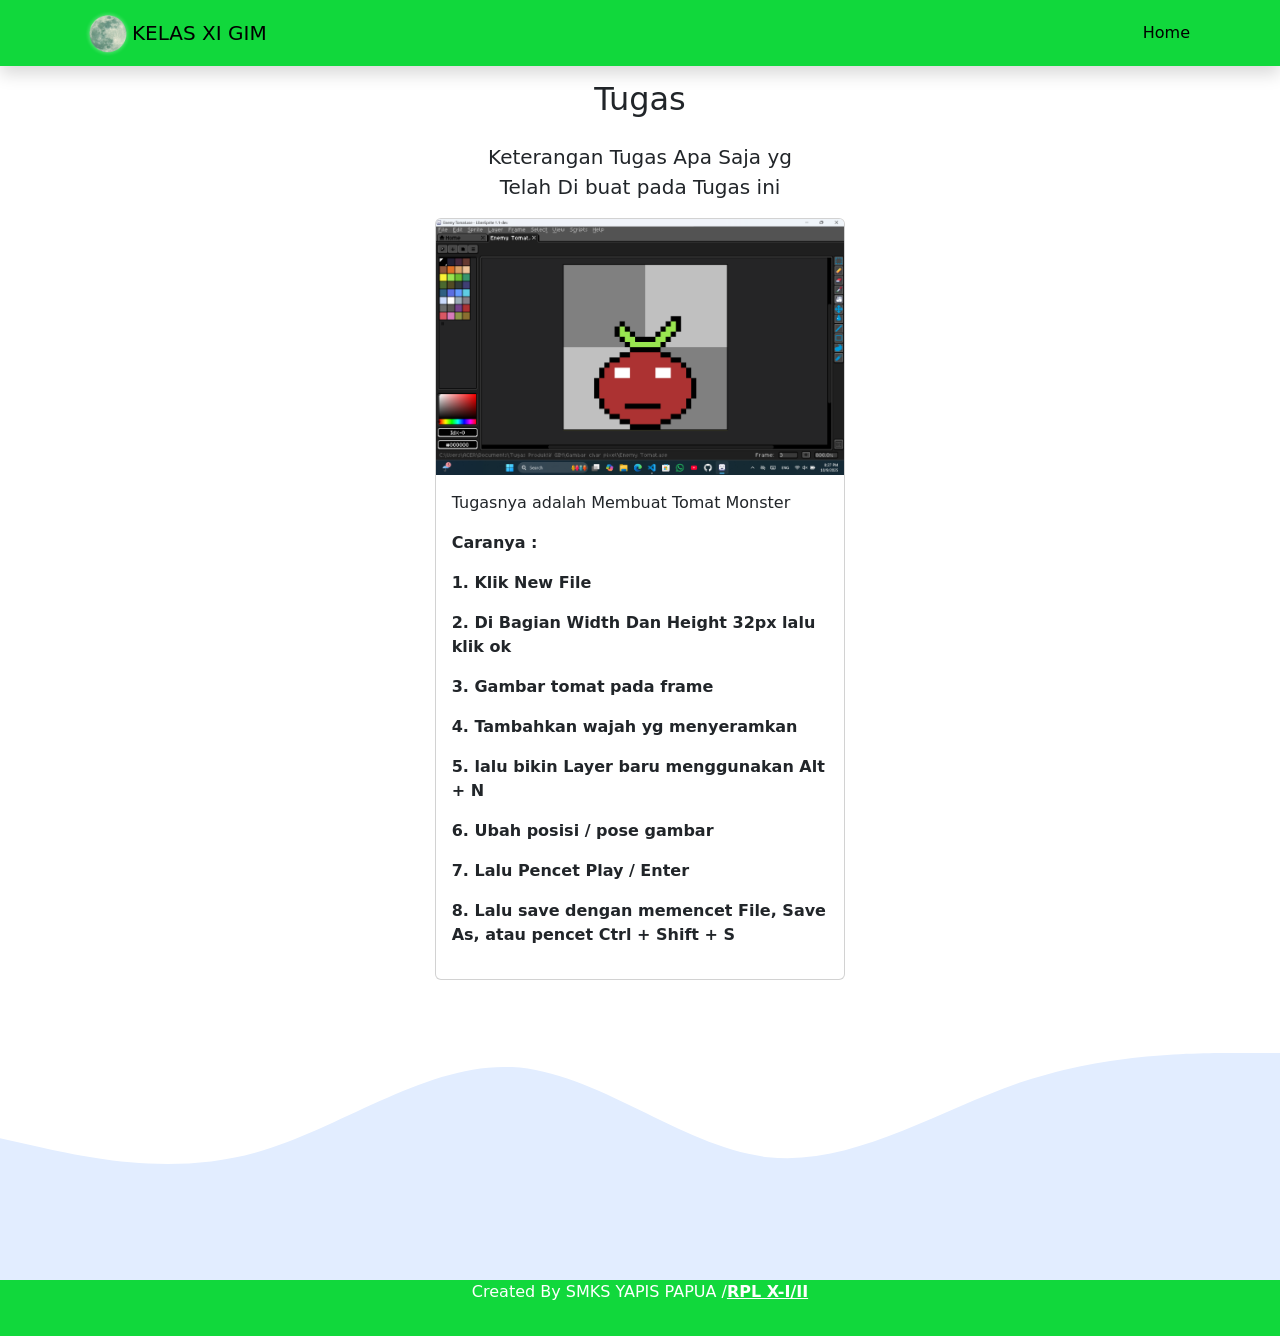
<file: TomatMonster.html>
<!DOCTYPE html>
<html lang="en">
  <head>
    <!-- Required meta tags -->
    <meta charset="utf-8" />
    <meta name="viewport" content="width=device-width, initial-scale=1" />

    <!-- Bootstrap CSS v-5 -->
    <link href="https://cdn.jsdelivr.net/npm/bootstrap@5.0.2/dist/css/bootstrap.min.css" rel="stylesheet" integrity="sha384-EVSTQN3/azprG1Anm3QDgpJLIm9Nao0Yz1ztcQTwFspd3yD65VohhpuuCOmLASjC" crossorigin="anonymous" />

    <!-- My CSS -->
    <link rel="stylesheet" href="style.css" />

    <title>Tugas</title>
  </head>
  <body id="home">
    <!-- Navbar -->
    <nav class="navbar fixed-top navbar-expand-lg navbar-light shadow" style="background-color: #11d83c">
      <div class="container">
        <img src="Picture/Index/Bulan Hijau.png" alt="" width="50" height="50" />
        <a class="navbar-brand" href="#">KELAS XI GIM</a>

        <button class="navbar-toggler" type="button" data-bs-toggle="collapse" data-bs-target="#navbarNav" aria-controls="navbarNav" aria-expanded="false" aria-label="Toggle navigation">
          <span class="navbar-toggler-icon"></span>
        </button>
        <div class="collapse navbar-collapse" id="navbarNav">
          <ul class="navbar-nav ms-auto">
            <li class="nav-item">
              <a class="nav-link active" aria-current="page" href="index.html">Home</a>
            </li>
          </ul>
        </div>
      </div>
    </nav>
    <!-- Akhir Navbar -->
    <!-- Akhir Jumbotron -->
    <!-- About v-5-->
    <section id="about">
      <div class="container">
        <div class="row text-center mb-3">
          <div class="col">
            <h2>Tugas </h2>
          </div>
        </div>
        <div class="row justify-content-center fs-5 text-center">
          <div class="col-md-4">
            <p>Keterangan Tugas Apa Saja yg Telah Di buat pada Tugas ini</p>
          </div>
        </div>
      </div>
        <div class="row justify-content-center">
          <div class="col-md-4 mb-3">
            <div class="card">
              <img src="Picture/LibreSprite/EnemyTomat.png" class="card-img-top" alt="gbr 1" />
              <div class="card-body">
                <p class="card-text">Tugasnya adalah Membuat Tomat Monster</p>
                <b>
                    <p>Caranya :</p>
                    <p>1. Klik New File </p>
                    <p>2. Di Bagian Width Dan Height 32px lalu klik ok </p>
                    <p>3. Gambar tomat pada frame </p>
                    <p>4. Tambahkan wajah yg menyeramkan </p>
                    <p>5. lalu bikin Layer baru menggunakan Alt + N </p>
                    <p>6. Ubah posisi / pose gambar </p>
                    <p>7. Lalu Pencet Play / Enter </p>
                    <p>8. Lalu save dengan memencet File, Save As, atau pencet Ctrl + Shift + S </p>
                </b>
              </div>
            </div>
          </div>
      <svg xmlns="http://www.w3.org/2000/svg" viewBox="0 0 1440 320">
        <path
          fill="#e2edff"
          fill-opacity="1"
          d="M0,160L48,170.7C96,181,192,203,288,176C384,149,480,75,576,80C672,85,768,171,864,181.3C960,192,1056,128,1152,96C1248,64,1344,64,1392,64L1440,64L1440,320L1392,320C1344,320,1248,320,1152,320C1056,320,960,320,864,320C768,320,672,320,576,320C480,320,384,320,288,320C192,320,96,320,48,320L0,320Z"
        ></path>
      </svg>
    </section>
    <!-- Akhir About -->
    <!-- Footer -->
    <footer class="text-white text-center pb-3" style="background-color: #11d83c">
      <p>Created By SMKS YAPIS PAPUA /<a href="https://www.youtube.com/channel/UCd_1nEOQlDNIfkp-AjUw3ZA" class="text-white fw-bold justify-content-center">RPL X-I/II</a></p>
    </footer>
    <!-- Akhir Footer -->

    <script src="https://cdn.jsdelivr.net/npm/bootstrap@5.0.2/dist/js/bootstrap.bundle.min.js" integrity="sha384-MrcW6ZMFYlzcLA8Nl+NtUVF0sA7MsXsP1UyJoMp4YLEuNSfAP+JcXn/tWtIaxVXM" crossorigin="anonymous"></script>
  </body>
</html>
</file>
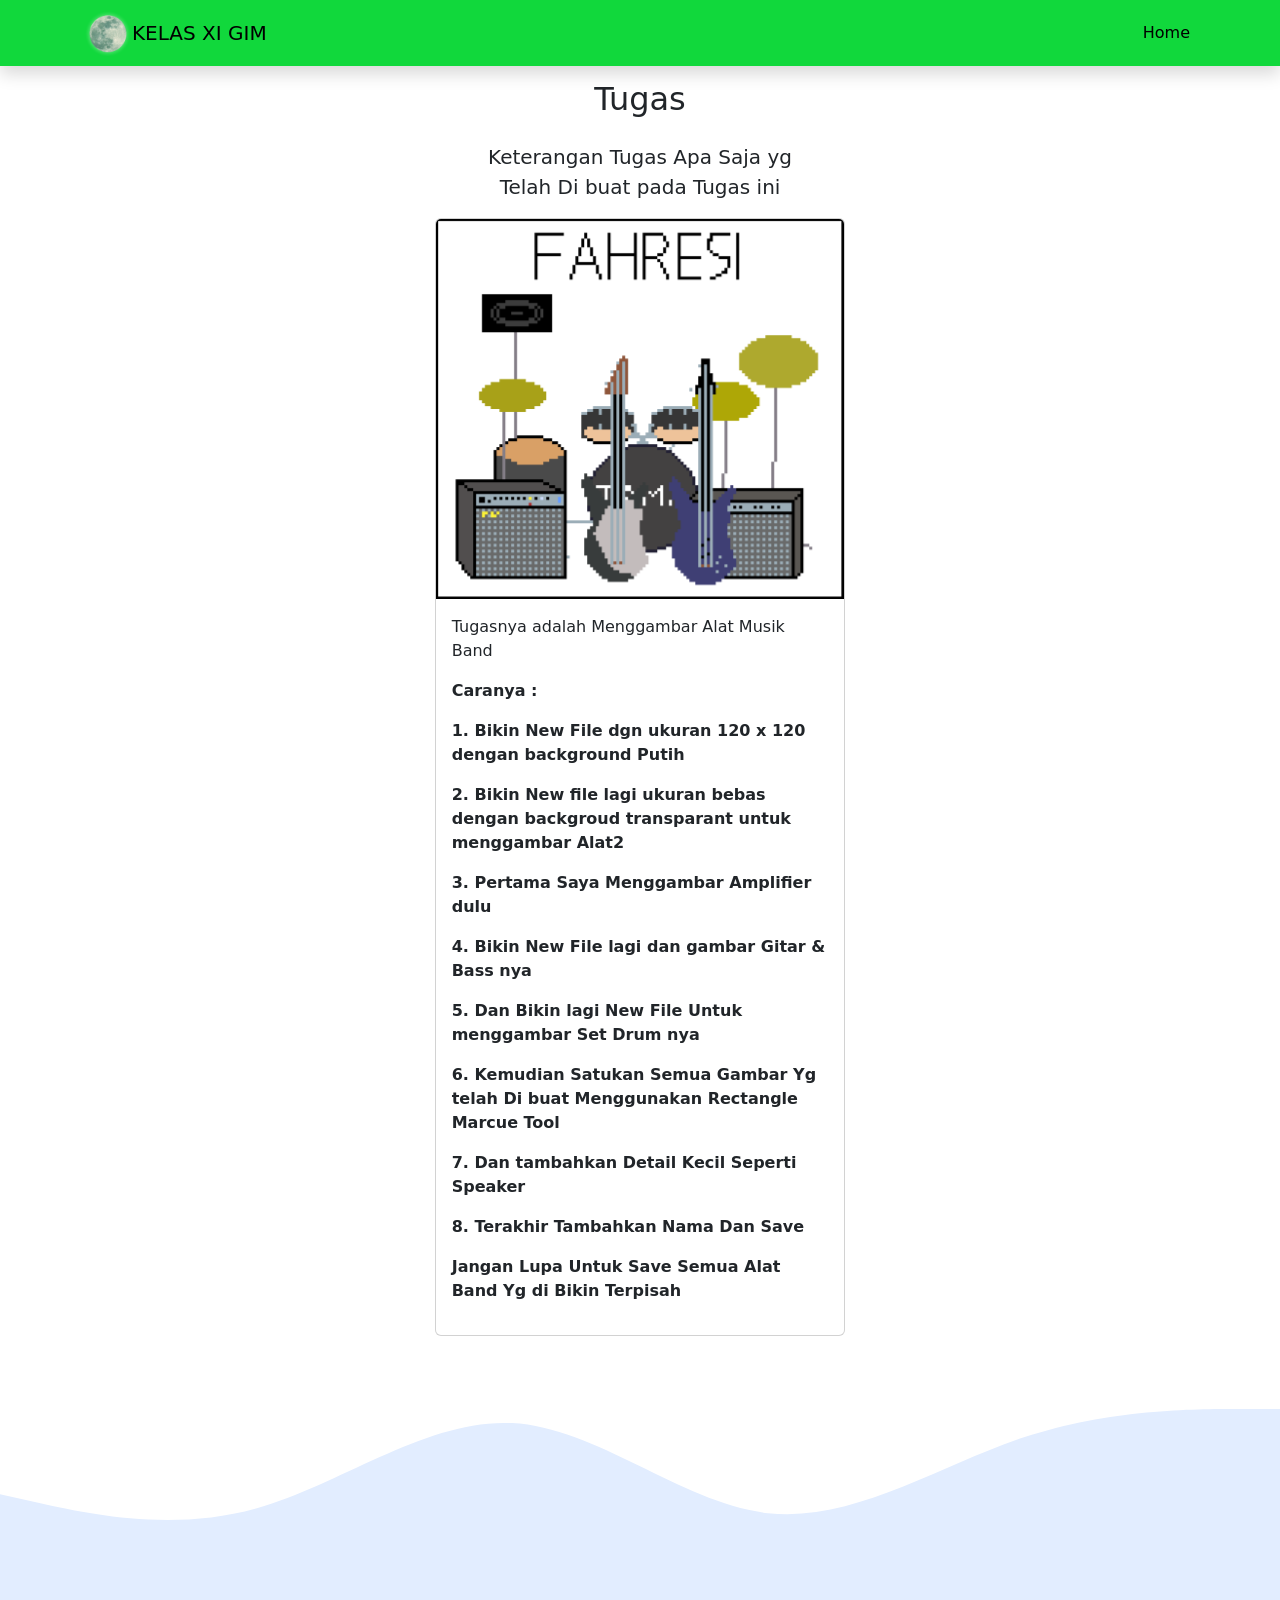
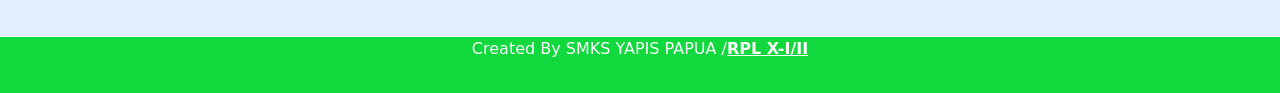
<file: Tugas Alat Musik Band.html>
<!DOCTYPE html>
<html lang="en">
  <head>
    <!-- Required meta tags -->
    <meta charset="utf-8" />
    <meta name="viewport" content="width=device-width, initial-scale=1" />

    <!-- Bootstrap CSS v-5 -->
    <link href="https://cdn.jsdelivr.net/npm/bootstrap@5.0.2/dist/css/bootstrap.min.css" rel="stylesheet" integrity="sha384-EVSTQN3/azprG1Anm3QDgpJLIm9Nao0Yz1ztcQTwFspd3yD65VohhpuuCOmLASjC" crossorigin="anonymous" />

    <!-- My CSS -->
    <link rel="stylesheet" href="style.css" />

    <title>Tugas 1</title>
  </head>
  <body id="home">
    <!-- Navbar -->
    <nav class="navbar fixed-top navbar-expand-lg navbar-light shadow" style="background-color: #11d83c">
      <div class="container">
        <img src="Picture/Index/Bulan Hijau.png" alt="" width="50" height="50" />
        <a class="navbar-brand" href="#">KELAS XI GIM</a>

        <button class="navbar-toggler" type="button" data-bs-toggle="collapse" data-bs-target="#navbarNav" aria-controls="navbarNav" aria-expanded="false" aria-label="Toggle navigation">
          <span class="navbar-toggler-icon"></span>
        </button>
        <div class="collapse navbar-collapse" id="navbarNav">
          <ul class="navbar-nav ms-auto">
            <li class="nav-item">
              <a class="nav-link active" aria-current="page" href="index.html">Home</a>
            </li>
          </ul>
        </div>
      </div>
    </nav>
    <!-- Akhir Navbar -->
    <!-- Akhir Jumbotron -->
    <!-- About v-5-->
    <section id="about">
      <div class="container">
        <div class="row text-center mb-3">
          <div class="col">
            <h2>Tugas</h2>
          </div>
        </div>
        <div class="row justify-content-center fs-5 text-center">
          <div class="col-md-4">
            <p>Keterangan Tugas Apa Saja yg Telah Di buat pada Tugas ini</p>
          </div>
        </div>
      </div>
        <div class="row justify-content-center">
          <div class="col-md-4 mb-3">
            <div class="card">
              <img src="Picture/LibreSprite/1 Set Band.png" class="card-img-top" alt="gbr 1" />
              <div class="card-body">
                <p class="card-text">Tugasnya adalah Menggambar Alat Musik Band</p>
                <b><p>Caranya :</p>
                <p>1. Bikin New File dgn ukuran 120 x 120 dengan background Putih</p>
                <p>2. Bikin New file lagi ukuran bebas dengan backgroud transparant untuk menggambar Alat2 </p>
                <p>3. Pertama Saya Menggambar Amplifier dulu</p>
                <p>4. Bikin New File lagi dan gambar Gitar & Bass nya</p>
                <p>5. Dan Bikin lagi  New File Untuk menggambar Set Drum nya</p>
                <p>6. Kemudian Satukan Semua Gambar Yg telah Di buat Menggunakan Rectangle Marcue Tool</p>
                <p>7. Dan tambahkan Detail Kecil Seperti Speaker </p>
                <p>8. Terakhir Tambahkan Nama Dan Save</p>
                <p>Jangan Lupa Untuk Save Semua Alat Band Yg di Bikin Terpisah</p>
              </b>
              </div>
            </div>
          </div>
      <svg xmlns="http://www.w3.org/2000/svg" viewBox="0 0 1440 320">
        <path
          fill="#e2edff"
          fill-opacity="1"
          d="M0,160L48,170.7C96,181,192,203,288,176C384,149,480,75,576,80C672,85,768,171,864,181.3C960,192,1056,128,1152,96C1248,64,1344,64,1392,64L1440,64L1440,320L1392,320C1344,320,1248,320,1152,320C1056,320,960,320,864,320C768,320,672,320,576,320C480,320,384,320,288,320C192,320,96,320,48,320L0,320Z"
        ></path>
      </svg>
    </section>
    <!-- Akhir About -->
    <!-- Footer -->
    <footer class="text-white text-center pb-3" style="background-color: #11d83c">
      <p>Created By SMKS YAPIS PAPUA /<a href="https://www.youtube.com/channel/UCd_1nEOQlDNIfkp-AjUw3ZA" class="text-white fw-bold justify-content-center">RPL X-I/II</a></p>
    </footer>
    <!-- Akhir Footer -->

    <script src="https://cdn.jsdelivr.net/npm/bootstrap@5.0.2/dist/js/bootstrap.bundle.min.js" integrity="sha384-MrcW6ZMFYlzcLA8Nl+NtUVF0sA7MsXsP1UyJoMp4YLEuNSfAP+JcXn/tWtIaxVXM" crossorigin="anonymous"></script>
  </body>
</html>
</file>
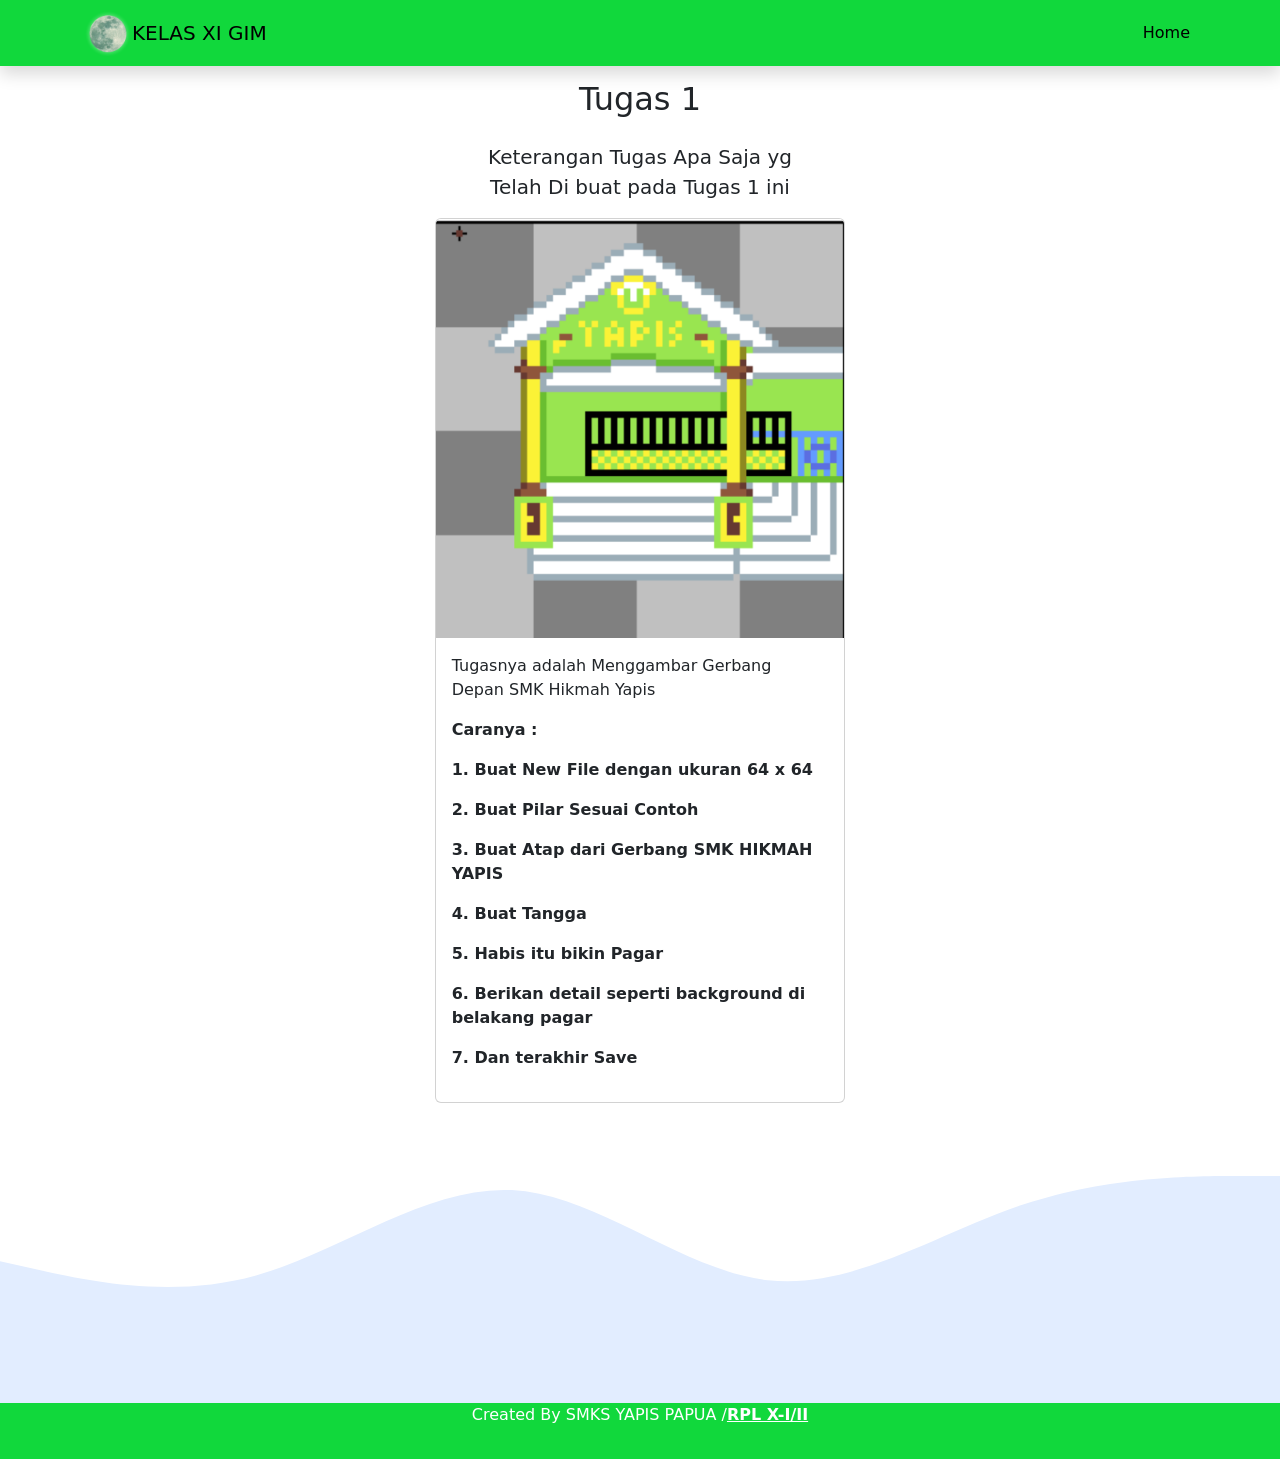
<file: Tugas Menggambar Gerbang SMK.html>
<!DOCTYPE html>
<html lang="en">
  <head>
    <!-- Required meta tags -->
    <meta charset="utf-8" />
    <meta name="viewport" content="width=device-width, initial-scale=1" />

    <!-- Bootstrap CSS v-5 -->
    <link href="https://cdn.jsdelivr.net/npm/bootstrap@5.0.2/dist/css/bootstrap.min.css" rel="stylesheet" integrity="sha384-EVSTQN3/azprG1Anm3QDgpJLIm9Nao0Yz1ztcQTwFspd3yD65VohhpuuCOmLASjC" crossorigin="anonymous" />

    <!-- My CSS -->
    <link rel="stylesheet" href="style.css" />

    <title>Tugas</title>
  </head>
  <body id="home">
    <!-- Navbar -->
    <nav class="navbar fixed-top navbar-expand-lg navbar-light shadow" style="background-color: #11d83c">
      <div class="container">
        <img src="Picture/Index/Bulan Hijau.png" alt="" width="50" height="50" />
        <a class="navbar-brand" href="#">KELAS XI GIM</a>

        <button class="navbar-toggler" type="button" data-bs-toggle="collapse" data-bs-target="#navbarNav" aria-controls="navbarNav" aria-expanded="false" aria-label="Toggle navigation">
          <span class="navbar-toggler-icon"></span>
        </button>
        <div class="collapse navbar-collapse" id="navbarNav">
          <ul class="navbar-nav ms-auto">
            <li class="nav-item">
              <a class="nav-link active" aria-current="page" href="index.html">Home</a>
            </li>
          </ul>
        </div>
      </div>
    </nav>
    <!-- Akhir Navbar -->
    <!-- Akhir Jumbotron -->
    <!-- About v-5-->
    <section id="about">
      <div class="container">
        <div class="row text-center mb-3">
          <div class="col">
            <h2>Tugas 1</h2>
          </div>
        </div>
        <div class="row justify-content-center fs-5 text-center">
          <div class="col-md-4">
            <p>Keterangan Tugas Apa Saja yg Telah Di buat pada Tugas 1 ini</p>
          </div>
        </div>
      </div>
        <div class="row justify-content-center">
          <div class="col-md-4 mb-3">
            <div class="card">
              <img src="Picture/LibreSprite/Gerbang SMK.png" class="card-img-top" alt="gbr 1" />
              <div class="card-body">
                <p class="card-text">Tugasnya adalah Menggambar Gerbang Depan SMK Hikmah Yapis</p>
                <b><p>Caranya :</p>
                <p>1. Buat New File dengan ukuran 64 x 64</p>
                <p>2. Buat Pilar Sesuai Contoh</p>
                <p>3. Buat Atap dari Gerbang SMK HIKMAH YAPIS</p>
                <p>4. Buat Tangga</p>
                <p>5. Habis itu bikin Pagar</p>
                <p>
                  6. Berikan detail seperti background di belakang pagar
                </p>
                <p>7. Dan terakhir Save</p>
              </b>
              </div>
            </div>
          </div>
      <svg xmlns="http://www.w3.org/2000/svg" viewBox="0 0 1440 320">
        <path
          fill="#e2edff"
          fill-opacity="1"
          d="M0,160L48,170.7C96,181,192,203,288,176C384,149,480,75,576,80C672,85,768,171,864,181.3C960,192,1056,128,1152,96C1248,64,1344,64,1392,64L1440,64L1440,320L1392,320C1344,320,1248,320,1152,320C1056,320,960,320,864,320C768,320,672,320,576,320C480,320,384,320,288,320C192,320,96,320,48,320L0,320Z"
        ></path>
      </svg>
    </section>
    <!-- Akhir About -->
    <!-- Footer -->
    <footer class="text-white text-center pb-3" style="background-color: #11d83c">
      <p>Created By SMKS YAPIS PAPUA /<a href="https://www.youtube.com/channel/UCd_1nEOQlDNIfkp-AjUw3ZA" class="text-white fw-bold justify-content-center">RPL X-I/II</a></p>
    </footer>
    <!-- Akhir Footer -->

    <script src="https://cdn.jsdelivr.net/npm/bootstrap@5.0.2/dist/js/bootstrap.bundle.min.js" integrity="sha384-MrcW6ZMFYlzcLA8Nl+NtUVF0sA7MsXsP1UyJoMp4YLEuNSfAP+JcXn/tWtIaxVXM" crossorigin="anonymous"></script>
  </body>
</html>
</file>
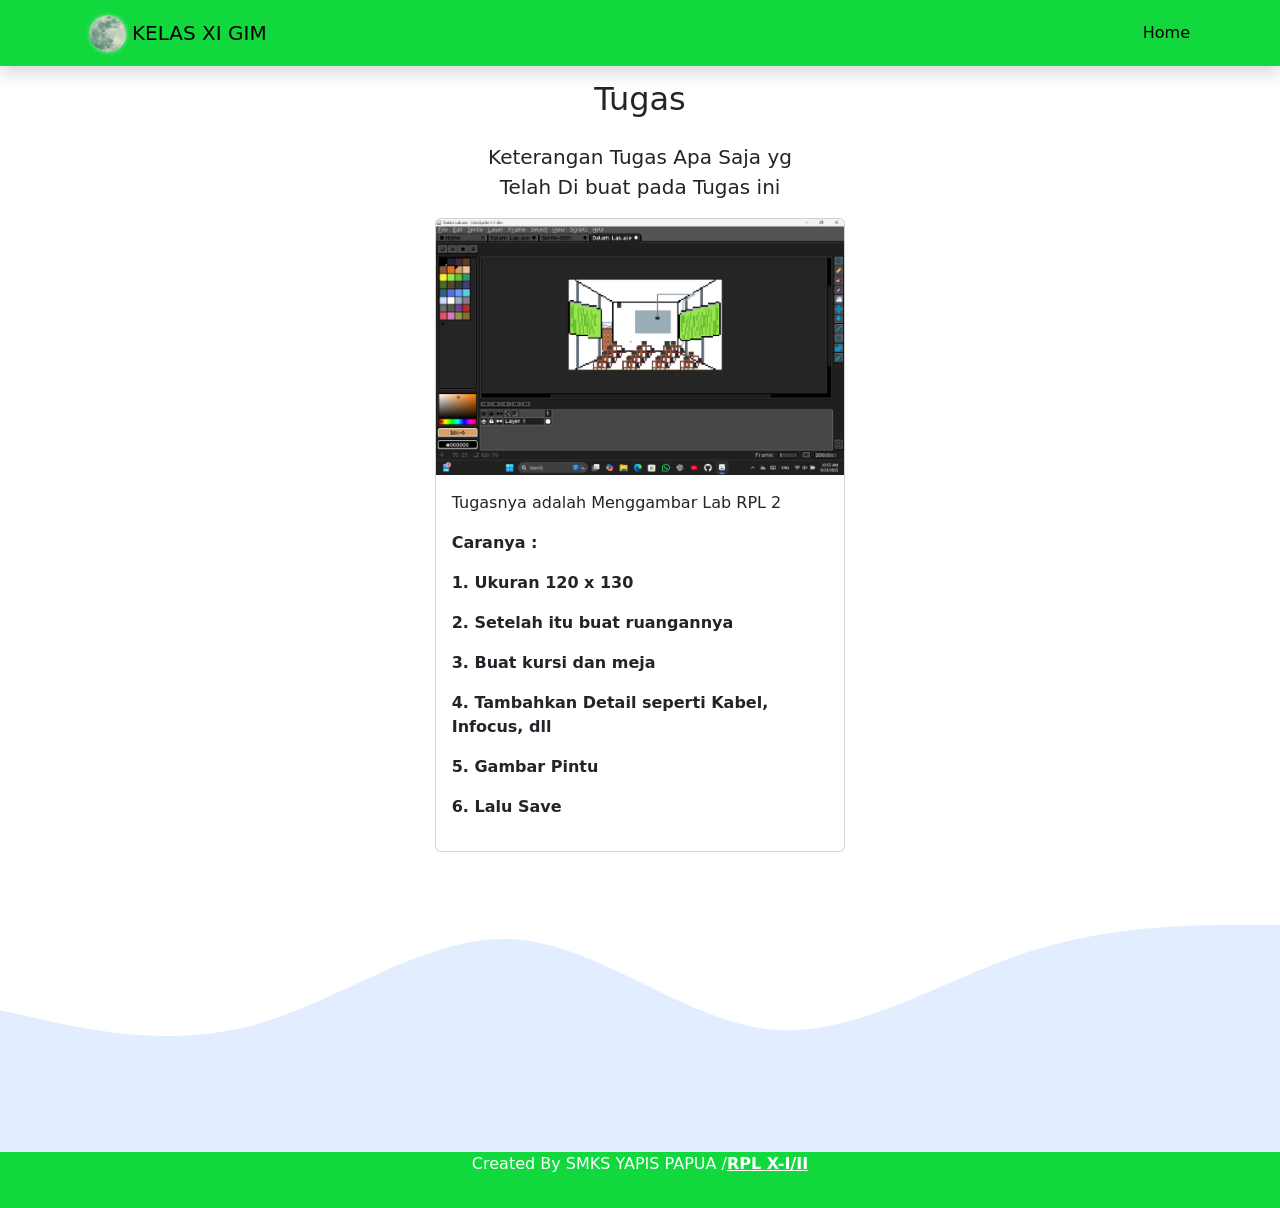
<file: Tugas Menggambar Lab RPL 2.html>
<!DOCTYPE html>
<html lang="en">
  <head>
    <!-- Required meta tags -->
    <meta charset="utf-8" />
    <meta name="viewport" content="width=device-width, initial-scale=1" />

    <!-- Bootstrap CSS v-5 -->
    <link href="https://cdn.jsdelivr.net/npm/bootstrap@5.0.2/dist/css/bootstrap.min.css" rel="stylesheet" integrity="sha384-EVSTQN3/azprG1Anm3QDgpJLIm9Nao0Yz1ztcQTwFspd3yD65VohhpuuCOmLASjC" crossorigin="anonymous" />

    <!-- My CSS -->
    <link rel="stylesheet" href="style.css" />

    <title>Tugas</title>
  </head>
  <body id="home">
    <!-- Navbar -->
    <nav class="navbar fixed-top navbar-expand-lg navbar-light shadow" style="background-color: #11d83c">
      <div class="container">
        <img src="Picture/Index/Bulan Hijau.png" alt="" width="50" height="50" />
        <a class="navbar-brand" href="#">KELAS XI GIM</a>

        <button class="navbar-toggler" type="button" data-bs-toggle="collapse" data-bs-target="#navbarNav" aria-controls="navbarNav" aria-expanded="false" aria-label="Toggle navigation">
          <span class="navbar-toggler-icon"></span>
        </button>
        <div class="collapse navbar-collapse" id="navbarNav">
          <ul class="navbar-nav ms-auto">
            <li class="nav-item">
              <a class="nav-link active" aria-current="page" href="index.html">Home</a>
            </li>
          </ul>
        </div>
      </div>
    </nav>
    <!-- Akhir Navbar -->
    <!-- Akhir Jumbotron -->
    <!-- About v-5-->
    <section id="about">
      <div class="container">
        <div class="row text-center mb-3">
          <div class="col">
            <h2>Tugas</h2>
          </div>
        </div>
        <div class="row justify-content-center fs-5 text-center">
          <div class="col-md-4">
            <p>Keterangan Tugas Apa Saja yg Telah Di buat pada Tugas ini</p>
          </div>
        </div>
      </div>
        <div class="row justify-content-center">
          <div class="col-md-4 mb-3">
            <div class="card">
              <img src="Picture/LibreSprite/Lab RPL 2.png" class="card-img-top" alt="gbr 1" />
              <div class="card-body">
                <p class="card-text">Tugasnya adalah Menggambar Lab RPL 2</p>
                <b><p>Caranya :</p>
                <p>1. Ukuran 120 x 130 </p>
                <p>2. Setelah itu buat ruangannya </p>
                <p>3. Buat kursi dan meja</p>
                <p>4. Tambahkan Detail seperti Kabel, Infocus, dll</p>
                <p>5. Gambar Pintu</p>
                <p>6. Lalu Save </p>
              </b>
              </div>
            </div>
          </div>
      <svg xmlns="http://www.w3.org/2000/svg" viewBox="0 0 1440 320">
        <path
          fill="#e2edff"
          fill-opacity="1"
          d="M0,160L48,170.7C96,181,192,203,288,176C384,149,480,75,576,80C672,85,768,171,864,181.3C960,192,1056,128,1152,96C1248,64,1344,64,1392,64L1440,64L1440,320L1392,320C1344,320,1248,320,1152,320C1056,320,960,320,864,320C768,320,672,320,576,320C480,320,384,320,288,320C192,320,96,320,48,320L0,320Z"
        ></path>
      </svg>
    </section>
    <!-- Akhir About -->
    <!-- Footer -->
    <footer class="text-white text-center pb-3" style="background-color: #11d83c">
      <p>Created By SMKS YAPIS PAPUA /<a href="https://www.youtube.com/channel/UCd_1nEOQlDNIfkp-AjUw3ZA" class="text-white fw-bold justify-content-center">RPL X-I/II</a></p>
    </footer>
    <!-- Akhir Footer -->

    <script src="https://cdn.jsdelivr.net/npm/bootstrap@5.0.2/dist/js/bootstrap.bundle.min.js" integrity="sha384-MrcW6ZMFYlzcLA8Nl+NtUVF0sA7MsXsP1UyJoMp4YLEuNSfAP+JcXn/tWtIaxVXM" crossorigin="anonymous"></script>
  </body>
</html>
</file>
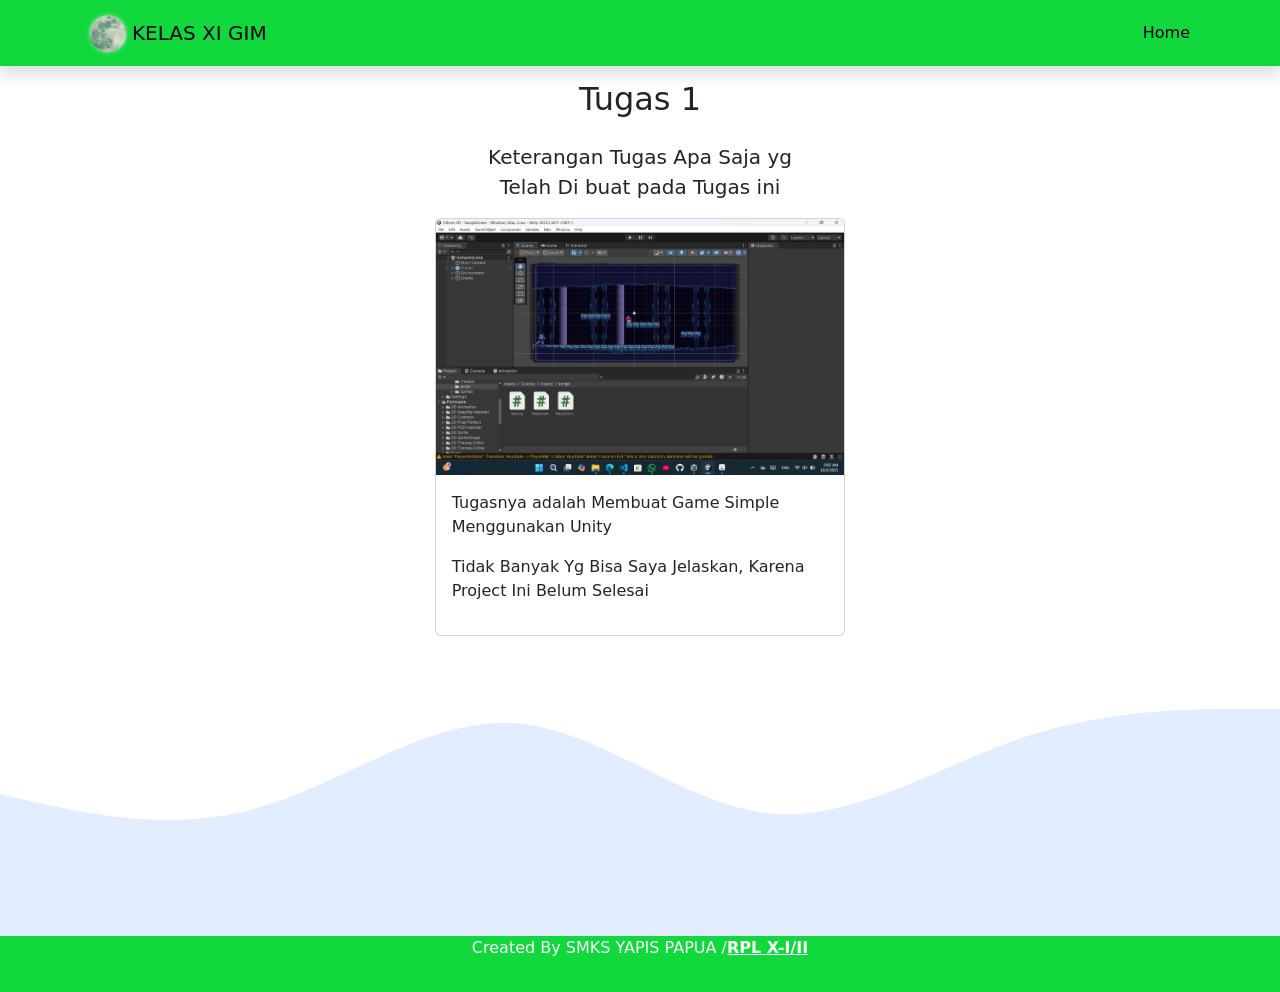
<file: TugasUnity.html>
<!DOCTYPE html>
<html lang="en">
  <head>
    <!-- Required meta tags -->
    <meta charset="utf-8" />
    <meta name="viewport" content="width=device-width, initial-scale=1" />

    <!-- Bootstrap CSS v-5 -->
    <link href="https://cdn.jsdelivr.net/npm/bootstrap@5.0.2/dist/css/bootstrap.min.css" rel="stylesheet" integrity="sha384-EVSTQN3/azprG1Anm3QDgpJLIm9Nao0Yz1ztcQTwFspd3yD65VohhpuuCOmLASjC" crossorigin="anonymous" />

    <!-- My CSS -->
    <link rel="stylesheet" href="style.css" />

    <title>Tugas</title>
  </head>
  <body id="home">
    <!-- Navbar -->
    <nav class="navbar fixed-top navbar-expand-lg navbar-light shadow" style="background-color: #11d83c">
      <div class="container">
        <img src="Picture/Index/Bulan Hijau.png" alt="" width="50" height="50" />
        <a class="navbar-brand" href="#">KELAS XI GIM</a>

        <button class="navbar-toggler" type="button" data-bs-toggle="collapse" data-bs-target="#navbarNav" aria-controls="navbarNav" aria-expanded="false" aria-label="Toggle navigation">
          <span class="navbar-toggler-icon"></span>
        </button>
        <div class="collapse navbar-collapse" id="navbarNav">
          <ul class="navbar-nav ms-auto">
            <li class="nav-item">
              <a class="nav-link active" aria-current="page" href="index.html">Home</a>
            </li>
          </ul>
        </div>
      </div>
    </nav>
    <!-- Akhir Navbar -->
    <!-- Akhir Jumbotron -->
    <!-- About v-5-->
    <section id="about">
      <div class="container">
        <div class="row text-center mb-3">
          <div class="col">
            <h2>Tugas 1</h2>
          </div>
        </div>
        <div class="row justify-content-center fs-5 text-center">
          <div class="col-md-4">
            <p>Keterangan Tugas Apa Saja yg Telah Di buat pada Tugas ini</p>
          </div>
        </div>
      </div>
        <div class="row justify-content-center">
          <div class="col-md-4 mb-3">
            <div class="card">
              <img src="Picture/Tugas Unity/Tugas Unity.png" class="card-img-top" alt="gbr 1" />
              <div class="card-body">
                <p class="card-text">Tugasnya adalah Membuat Game Simple Menggunakan Unity</p>
                <p> Tidak Banyak Yg Bisa Saya Jelaskan, Karena Project Ini Belum Selesai</p>
              </div>
            </div>
          </div>
      <svg xmlns="http://www.w3.org/2000/svg" viewBox="0 0 1440 320">
        <path
          fill="#e2edff"
          fill-opacity="1"
          d="M0,160L48,170.7C96,181,192,203,288,176C384,149,480,75,576,80C672,85,768,171,864,181.3C960,192,1056,128,1152,96C1248,64,1344,64,1392,64L1440,64L1440,320L1392,320C1344,320,1248,320,1152,320C1056,320,960,320,864,320C768,320,672,320,576,320C480,320,384,320,288,320C192,320,96,320,48,320L0,320Z"
        ></path>
      </svg>
    </section>
    <!-- Akhir About -->
    <!-- Footer -->
    <footer class="text-white text-center pb-3" style="background-color: #11d83c">
      <p>Created By SMKS YAPIS PAPUA /<a href="https://www.youtube.com/channel/UCd_1nEOQlDNIfkp-AjUw3ZA" class="text-white fw-bold justify-content-center">RPL X-I/II</a></p>
    </footer>
    <!-- Akhir Footer -->

    <script src="https://cdn.jsdelivr.net/npm/bootstrap@5.0.2/dist/js/bootstrap.bundle.min.js" integrity="sha384-MrcW6ZMFYlzcLA8Nl+NtUVF0sA7MsXsP1UyJoMp4YLEuNSfAP+JcXn/tWtIaxVXM" crossorigin="anonymous"></script>
  </body>
</html>
</file>
<file: style.css>
.jumbotron {
    padding-top: 6rem;
    background-color:lightblue;
}

#projects {
    background-color: lightblue;
}

section {
    padding-top: 5rem  ;
}
</file>
